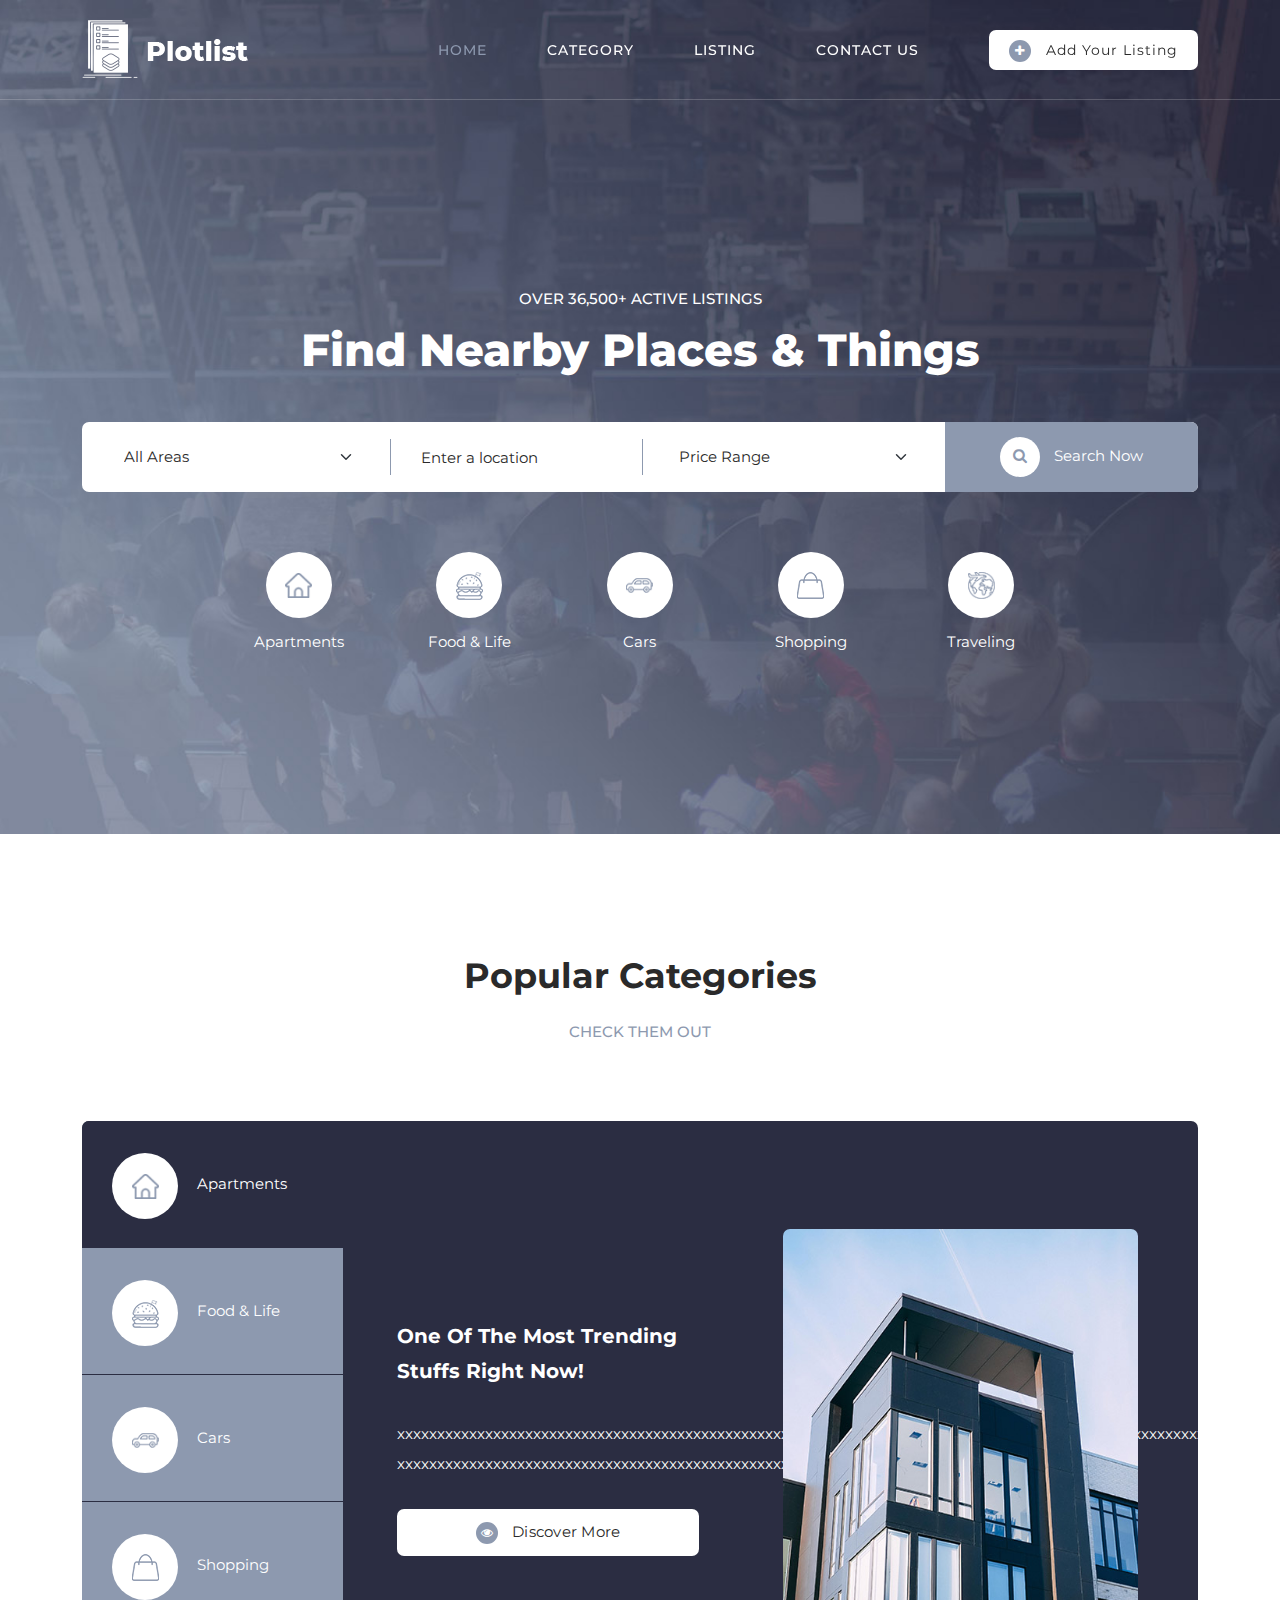
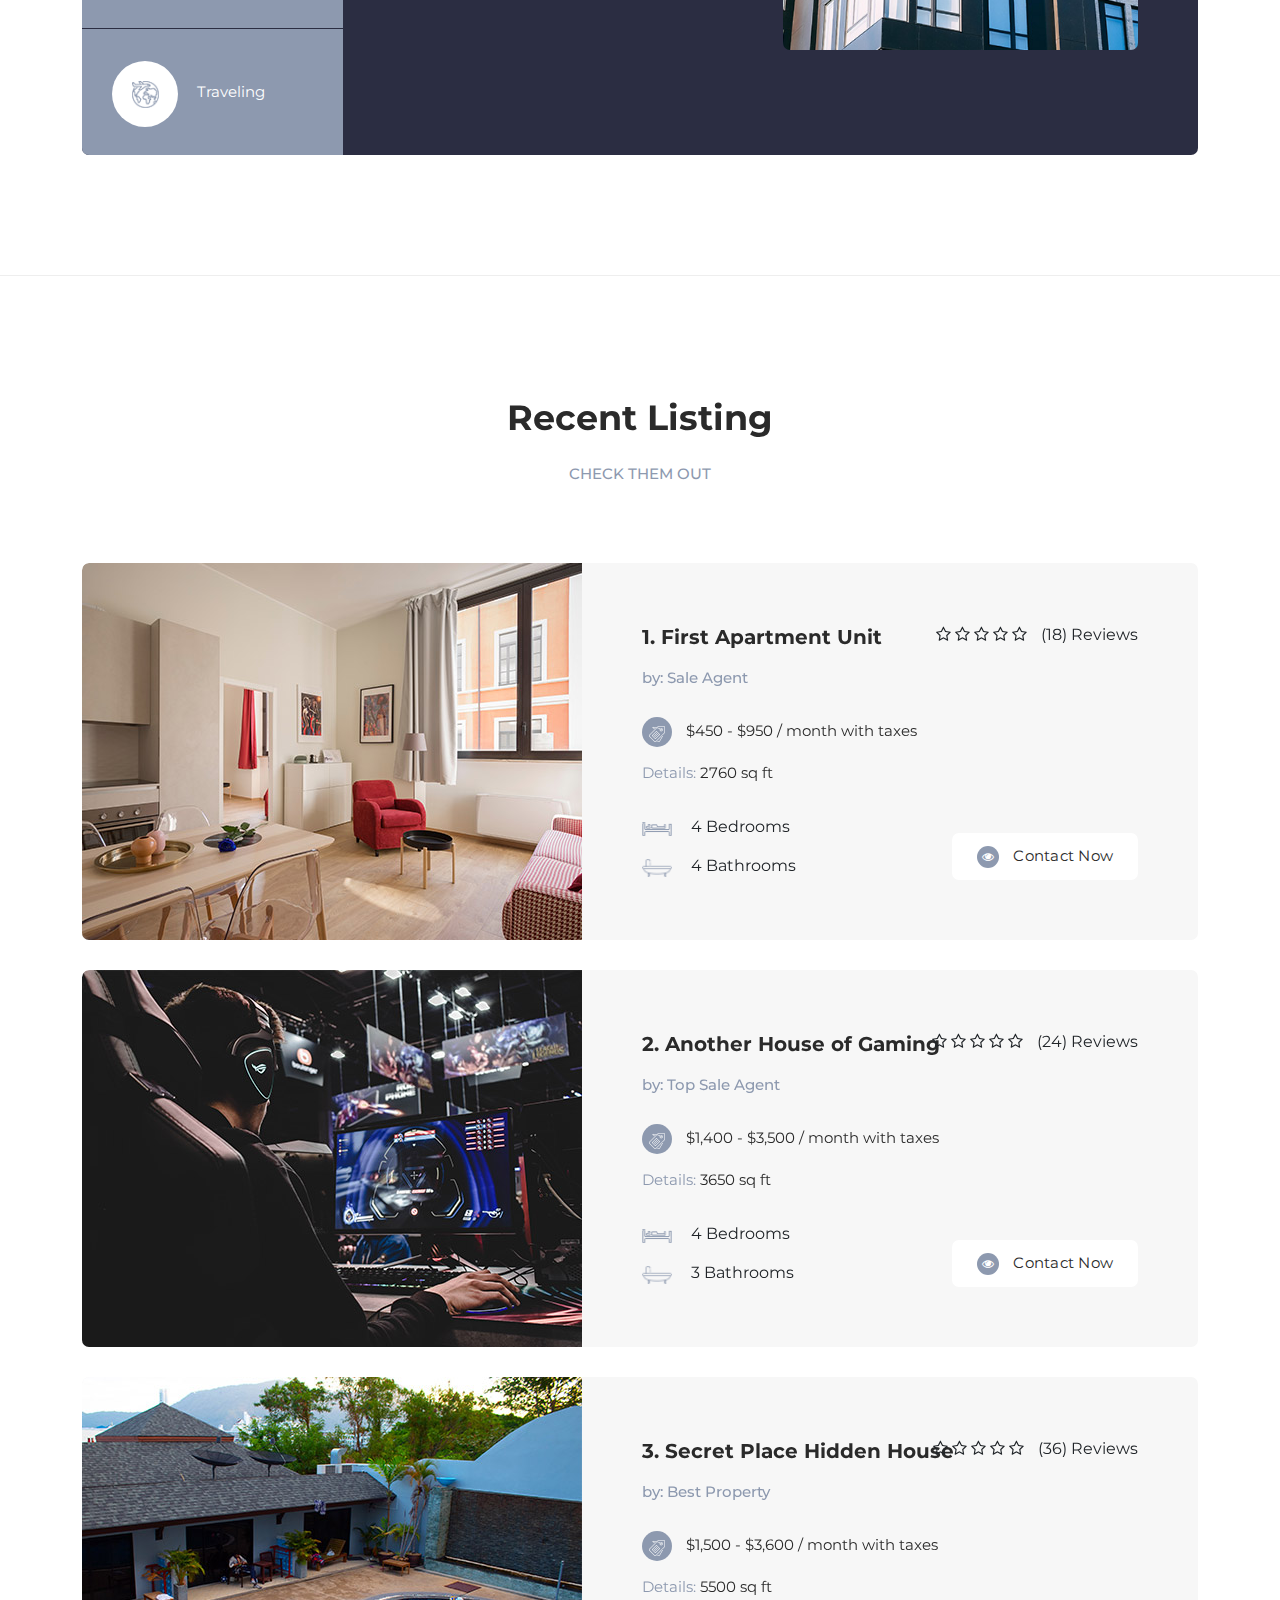
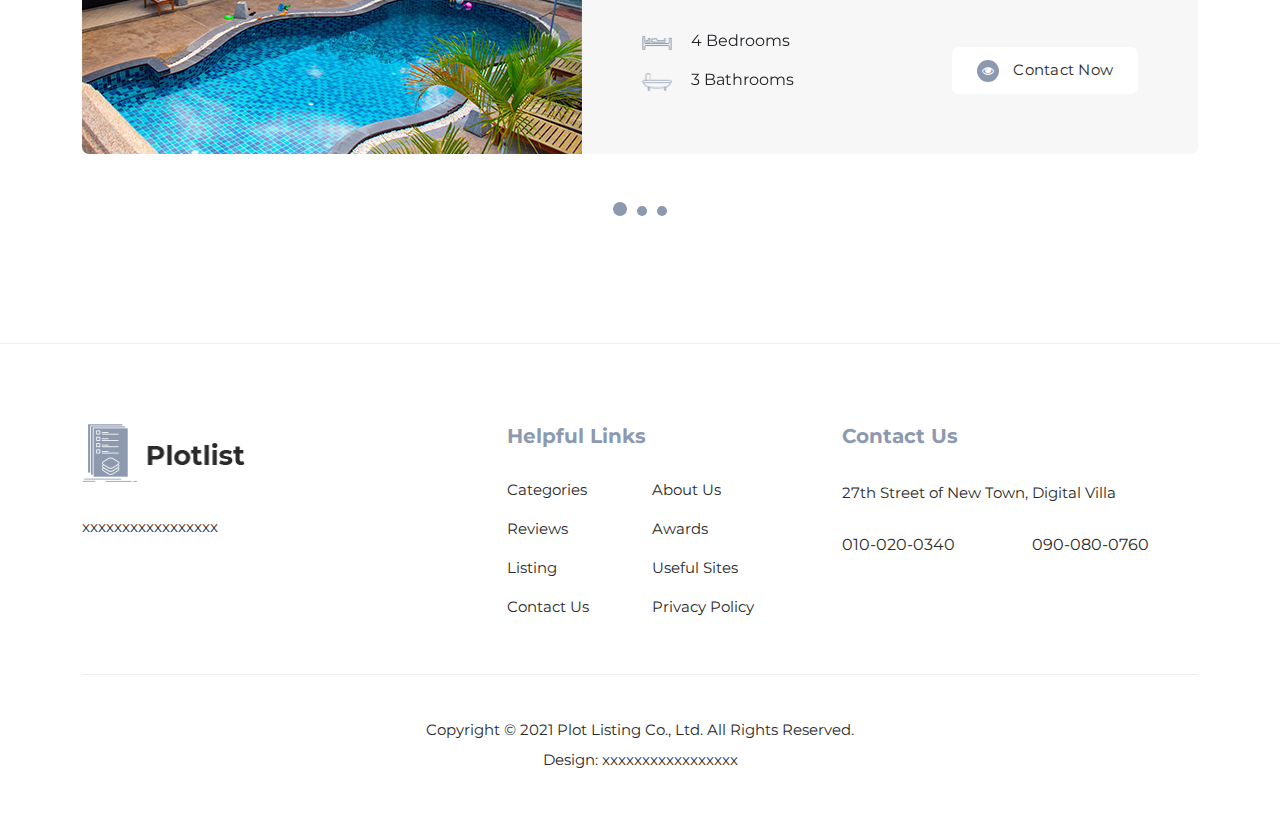
<file: Real_Estate/index.html>
<!DOCTYPE html>
<html lang="en">

  <head>

    <meta charset="UTF-8">
    <meta name="viewport" content="width=device-width, initial-scale=1, shrink-to-fit=no">
    <meta name="description" content="">
    <meta name="author" content="Steven">
    <link rel="preconnect" href="https://fonts.gstatic.com">
    <link href="https://fonts.googleapis.com/css2?family=Montserrat:wght@100;200;300;400;500;600;700;800;900&display=swap" rel="stylesheet">

    <title>Plot Listing=</title>

    <!-- Bootstrap core CSS -->
    <link href="vendor/bootstrap/css/bootstrap.min.css" rel="stylesheet">

    <!-- Additional CSS Files -->
    <link rel="stylesheet" href="assets/css/fontawesome.css">
    <link rel="stylesheet" href="assets/css/templatemo-plot-listing.css">
    <link rel="stylesheet" href="assets/css/animated.css">
    <link rel="stylesheet" href="assets/css/owl.css">

  </head>

<body>

  <!-- ***** Preloader Start ***** -->
  <div id="js-preloader" class="js-preloader">
    <div class="preloader-inner">
      <span class="dot"></span>
      <div class="dots">
        <span></span>
        <span></span>
        <span></span>
      </div>
    </div>
  </div>
  <!-- ***** Preloader End ***** -->

  <!-- ***** Header Area Start ***** -->
  <header class="header-area header-sticky wow slideInDown" data-wow-duration="0.75s" data-wow-delay="0s">
    <div class="container">
      <div class="row">
        <div class="col-12">
          <nav class="main-nav">
            <!-- ***** Logo Start ***** -->
            <a href="index.html" class="logo">
            </a>
            <!-- ***** Logo End ***** -->
            <!-- ***** Menu Start ***** -->
            <ul class="nav">
              <li><a href="index.html" class="active">Home</a></li>
              <li><a href="category.html">Category</a></li>
              <li><a href="listing.html">Listing</a></li>
              <li><a href="contact.html">Contact Us</a></li> 
              <li><div class="main-white-button"><a href="#"><i class="fa fa-plus"></i> Add Your Listing</a></div></li> 
            </ul>        
            <a class='menu-trigger'>
                <span>Menu</span>
            </a>
            <!-- ***** Menu End ***** -->
          </nav>
        </div>
      </div>
    </div>
  </header>
  <!-- ***** Header Area End ***** -->

  <div class="main-banner">
    <div class="container">
      <div class="row">
        <div class="col-lg-12">
          <div class="top-text header-text">
            <h6>Over 36,500+ Active Listings</h6>
            <h2>Find Nearby Places &amp; Things</h2>
          </div>
        </div>
        <div class="col-lg-12">
          <form id="search-form" name="gs" method="submit" role="search" action="#">
            <div class="row">
              <div class="col-lg-3 align-self-center">
                  <fieldset>
                      <select name="area" class="form-select" aria-label="Area" id="chooseCategory" onchange="this.form.click()">
                          <option selected>All Areas</option>
                          <option value="New Village">New Village</option>
                          <option value="Old Town">Old Town</option>
                          <option value="Modern City">Modern City</option>
                      </select>
                  </fieldset>
              </div>
              <div class="col-lg-3 align-self-center">
                  <fieldset>
                      <input type="address" name="address" class="searchText" placeholder="Enter a location" autocomplete="on" required>
                  </fieldset>
              </div>
              <div class="col-lg-3 align-self-center">
                  <fieldset>
                      <select name="price" class="form-select" aria-label="Default select example" id="chooseCategory" onchange="this.form.click()">
                          <option selected>Price Range</option>
                          <option value="$100 - $250">$100 - $250</option>
                          <option value="$250 - $500">$250 - $500</option>
                          <option value="$500 - $1000">$500 - $1,000</option>
                          <option value="$1000+">$1,000 or more</option>
                      </select>
                  </fieldset>
              </div>
              <div class="col-lg-3">                        
                  <fieldset>
                      <button class="main-button"><i class="fa fa-search"></i> Search Now</button>
                  </fieldset>
              </div>
            </div>
          </form>
        </div>
        <div class="col-lg-10 offset-lg-1">
          <ul class="categories">
            <li><a href="category.html"><span class="icon"><img src="assets/images/search-icon-01.png" alt="Home"></span> Apartments</a></li>
            <li><a href="listing.html"><span class="icon"><img src="assets/images/search-icon-02.png" alt="Food"></span> Food &amp; Life</a></li>
            <li><a href="#"><span class="icon"><img src="assets/images/search-icon-03.png" alt="Vehicle"></span> Cars</a></li>
            <li><a href="#"><span class="icon"><img src="assets/images/search-icon-04.png" alt="Shopping"></span> Shopping</a></li>
            <li><a href="#"><span class="icon"><img src="assets/images/search-icon-05.png" alt="Travel"></span> Traveling</a></li>
          </ul>
        </div>
      </div>
    </div>
  </div>


  <div class="popular-categories">
    <div class="container">
      <div class="row">
        <div class="col-lg-12">
          <div class="section-heading">
            <h2>Popular Categories</h2>
            <h6>Check Them Out</h6>
          </div>
        </div>
        <div class="col-lg-12">
          <div class="naccs">
            <div class="grid">
              <div class="row">
                <div class="col-lg-3">
                  <div class="menu">
                    <div class="first-thumb active">
                      <div class="thumb">
                        <span class="icon"><img src="assets/images/search-icon-01.png" alt=""></span>
                        Apartments
                      </div>
                    </div>
                    <div>
                      <div class="thumb">                 
                        <span class="icon"><img src="assets/images/search-icon-02.png" alt=""></span>
                        Food &amp; Life
                      </div>
                    </div>
                    <div>
                      <div class="thumb">                 
                        <span class="icon"><img src="assets/images/search-icon-03.png" alt=""></span>
                        Cars
                      </div>
                    </div>
                    <div>
                      <div class="thumb">                 
                        <span class="icon"><img src="assets/images/search-icon-04.png" alt=""></span>
                        Shopping
                      </div>
                    </div>
                    <div class="last-thumb">
                      <div class="thumb">                 
                        <span class="icon"><img src="assets/images/search-icon-05.png" alt=""></span>
                        Traveling
                      </div>
                    </div>
                  </div>
                </div> 
                <div class="col-lg-9 align-self-center">
                  <ul class="nacc">
                    <li class="active">
                      <div>
                        <div class="thumb">
                          <div class="row">
                            <div class="col-lg-5 align-self-center">
                              <div class="left-text">
                                <h4>One Of The Most Trending Stuffs Right Now!</h4>
                                <p>xxxxxxxxxxxxxxxxxxxxxxxxxxxxxxxxxxxxxxxxxxxxxxxxxxxxxxxxxxxxxxxxxxxxxxxxxxxxxxxxxxxxxxxxxxxxxxxxxxxxxxxx
                                  xxxxxxxxxxxxxxxxxxxxxxxxxxxxxxxxxxxxxxxxxxxxxxxxxxxxxxxxxxxxxxxxx
                                </p>
                                <div class="main-white-button"><a href="#"><i class="fa fa-eye"></i> Discover More</a></div>
                              </div>
                            </div>
                            <div class="col-lg-7 align-self-center">
                              <div class="right-image">
                                <img src="assets/images/tabs-image-01.jpg" alt="">
                              </div>
                            </div>
                          </div>
                        </div>
                      </div>
                    </li>
                    <li>
                      <div>
                        <div class="thumb">
                          <div class="row">
                            <div class="col-lg-5 align-self-center">
                              <div class="left-text">
                                <h4>Food and Lifestyle category is here</h4>
                                <p>xxxxxxxxxxxxxxxxxxxxxxxxxxxxxxxxxxxxxxxxxxxxxxxxxxxxxxxxxxxxxxxxxxxxxxxxxxxxxxxxxxxxxxxxxxxxxxxxxxxxxxxxxxxxxxxxx
                                  xxxxxxxxxxxxxxxxxxxxxx
                                </p>
                                <div class="main-white-button"><a href="#"><i class="fa fa-eye"></i> Explore More</a></div>
                              </div>
                            </div>
                            <div class="col-lg-7 align-self-center">
                              <div class="right-image">
                                <img src="assets/images/tabs-image-02.jpg" alt="Foods on the table">
                              </div>
                            </div>
                          </div>
                        </div>
                      </div>
                    </li>
                    <li>
                      <div>
                        <div class="thumb">
                          <div class="row">
                            <div class="col-lg-5 align-self-center">
                              <div class="left-text">
                                <h4>Best car rentals for your trips!</h4>
                                <p>xxxxxxxxxxxxxxxxxxxxxxxxxxxxxxxxxxxxxxxxxxxxxxxxxxxxxxxxxxxxxxxxxxxxxxxxxxxxxxxxxxxxxxxxxxxxxxxxxxxxxxxxxxxxxxxxx
                                  xxxxxxxxxxxxxxxxxxxxxx</p>
                                <div class="main-white-button"><a href="listing.html"><i class="fa fa-eye"></i> More Listing</a></div>
                              </div>
                            </div>
                            <div class="col-lg-7 align-self-center">
                              <div class="right-image">
                                <img src="assets/images/tabs-image-03.jpg" alt="cars in the city">
                              </div>
                            </div>
                          </div>
                        </div>
                      </div>
                    </li>
                    <li>
                      <div>
                        <div class="thumb">
                          <div class="row">
                            <div class="col-lg-5 align-self-center">
                              <div class="left-text">
                                <h4>Shopping List: Images from Unsplash</h4>
                                <p>xxxxxxxxxxxxxxxxxxxxxxxxxxxxxxxxxxxxxxxxxxxxxxxxxxxxxxxxxxxxxxxxxxxxxxxxxxxxxxxxxxxxxxxxxxxxxxxxxxxxxxxxxxxxxxxxx
                                  xxxxxxxxxxxxxxxxxxxxxx</p>
                                <div class="main-white-button"><a href="#"><i class="fa fa-eye"></i> Discover More</a></div>
                              </div>
                            </div>
                            <div class="col-lg-7 align-self-center">
                              <div class="right-image">
                                <img src="assets/images/tabs-image-04.jpg" alt="Shopping Girl">
                              </div>
                            </div>
                          </div>
                        </div>
                      </div>
                    </li>
                    <li>
                      <div>
                        <div class="thumb">
                          <div class="row">
                            <div class="col-lg-5 align-self-center">
                              <div class="left-text">
                                <h4>Information and Safety Tips for Traveling</h4>
                                <p>xxxxxxxxxxxxxxxxxxxxxxxxxxxxxxxxxxxxxxxxxxxxxxxxxxxxxxxxxxxxxxxxxxxxxxxxxxxxxxxxxxxxxxxxxxxxxxxxxxxxxxxxxxxxxxxxx
                                  xxxxxxxxxxxxxxxxxxxxxx</p>
                                <div class="main-white-button"><a rel="nofollow" href="https://google.com"><i class="fa fa-eye"></i> Read More</a></div>
                              </div>
                            </div>
                            <div class="col-lg-7 align-self-center">
                              <div class="right-image">
                                <img src="assets/images/tabs-image-05.jpg" alt="Traveling Beach">
                              </div>
                            </div>
                          </div>
                        </div>
                      </div>
                    </li>
                  </ul>
                </div>          
              </div>
            </div>
          </div>
        </div>
      </div>
    </div>
  </div>


  <div class="recent-listing">
    <div class="container">
      <div class="row">
        <div class="col-lg-12">
          <div class="section-heading">
            <h2>Recent Listing</h2>
            <h6>Check Them Out</h6>
          </div>
        </div>
        <div class="col-lg-12">
          <div class="owl-carousel owl-listing">
            <div class="item">
              <div class="row">
                <div class="col-lg-12">
                  <div class="listing-item">
                    <div class="left-image">
                      <a href="#"><img src="assets/images/listing-01.jpg" alt=""></a>
                    </div>
                    <div class="right-content align-self-center">
                      <a href="#"><h4>1. First Apartment Unit</h4></a>
                      <h6>by: Sale Agent</h6>
                      <ul class="rate">
                        <li><i class="fa fa-star-o"></i></li>
                        <li><i class="fa fa-star-o"></i></li>
                        <li><i class="fa fa-star-o"></i></li>
                        <li><i class="fa fa-star-o"></i></li>
                        <li><i class="fa fa-star-o"></i></li>
                        <li>(18) Reviews</li>
                      </ul>
                      <span class="price"><div class="icon"><img src="assets/images/listing-icon-01.png" alt=""></div> $450 - $950 / month with taxes</span>
                      <span class="details">Details: <em>2760 sq ft</em></span>
                      <ul class="info">
                        <li><img src="assets/images/listing-icon-02.png" alt=""> 4 Bedrooms</li>
                        <li><img src="assets/images/listing-icon-03.png" alt=""> 4 Bathrooms</li>
                      </ul>
                      <div class="main-white-button">
                        <a href="contact.html"><i class="fa fa-eye"></i> Contact Now</a>
                      </div>
                    </div>
                  </div>
                </div>
                <div class="col-lg-12">
                  <div class="listing-item">
                    <div class="left-image">
                      <a href="#"><img src="assets/images/listing-02.jpg" alt=""></a>
                    </div>
                    <div class="right-content align-self-center">
                      <a href="#"><h4>2. Another House of Gaming</h4></a>
                      <h6>by: Top Sale Agent</h6>
                      <ul class="rate">
                        <li><i class="fa fa-star-o"></i></li>
                        <li><i class="fa fa-star-o"></i></li>
                        <li><i class="fa fa-star-o"></i></li>
                        <li><i class="fa fa-star-o"></i></li>
                        <li><i class="fa fa-star-o"></i></li>
                        <li>(24) Reviews</li>
                      </ul>
                      <span class="price"><div class="icon"><img src="assets/images/listing-icon-01.png" alt=""></div> $1,400 - $3,500 / month with taxes</span>
                      <span class="details">Details: <em>3650 sq ft</em></span>
                      <ul class="info">
                        <li><img src="assets/images/listing-icon-02.png" alt=""> 4 Bedrooms</li>
                        <li><img src="assets/images/listing-icon-03.png" alt=""> 3 Bathrooms</li>
                      </ul>
                      <div class="main-white-button">
                        <a href="contact.html"><i class="fa fa-eye"></i> Contact Now</a>
                      </div>
                    </div>
                  </div>
                </div>
                <div class="col-lg-12">
                  <div class="listing-item">
                    <div class="left-image">
                      <a href="#"><img src="assets/images/listing-03.jpg" alt=""></a>
                    </div>
                    <div class="right-content align-self-center">
                      <a href="#"><h4>3. Secret Place Hidden House</h4></a>
                      <h6>by: Best Property</h6>
                      <ul class="rate">
                        <li><i class="fa fa-star-o"></i></li>
                        <li><i class="fa fa-star-o"></i></li>
                        <li><i class="fa fa-star-o"></i></li>
                        <li><i class="fa fa-star-o"></i></li>
                        <li><i class="fa fa-star-o"></i></li>
                        <li>(36) Reviews</li>
                      </ul>
                      <span class="price"><div class="icon"><img src="assets/images/listing-icon-01.png" alt=""></div> $1,500 - $3,600 / month with taxes</span>
                      <span class="details">Details: <em>5500 sq ft</em></span>
                      <ul class="info">
                        <li><img src="assets/images/listing-icon-02.png" alt=""> 4 Bedrooms</li>
                        <li><img src="assets/images/listing-icon-03.png" alt=""> 3 Bathrooms</li>
                      </ul>
                      <div class="main-white-button">
                        <a href="contact.html"><i class="fa fa-eye"></i> Contact Now</a>
                      </div>
                    </div>
                  </div>
                </div>
              </div>
            </div>
            <div class="item">
              <div class="row">
                <div class="col-lg-12">
                  <div class="listing-item">
                    <div class="left-image">
                      <a href="#"><img src="assets/images/listing-04.jpg" alt=""></a>
                    </div>
                    <div class="right-content align-self-center">
                      <a href="#"><h4>4. Sunshine Fourth Apartment</h4></a>
                      <h6>by: Sale Agent</h6>
                      <ul class="rate">
                        <li><i class="fa fa-star-o"></i></li>
                        <li><i class="fa fa-star-o"></i></li>
                        <li><i class="fa fa-star-o"></i></li>
                        <li><i class="fa fa-star-o"></i></li>
                        <li><i class="fa fa-star-o"></i></li>
                        <li>(24) Reviews</li>
                      </ul>
                      <span class="price"><div class="icon"><img src="assets/images/listing-icon-01.png" alt=""></div> $3,600 / month with taxes</span>
                      <span class="details">Details: <em>3660 sq ft</em></span>
                      <ul class="info">
                        <li><img src="assets/images/listing-icon-02.png" alt=""> 5 Bedrooms</li>
                        <li><img src="assets/images/listing-icon-03.png" alt=""> 3 Bathrooms</li>
                      </ul>
                      <div class="main-white-button">
                        <a href="contact.html"><i class="fa fa-eye"></i> Contact Now</a>
                      </div>
                    </div>
                  </div>
                </div>
                <div class="col-lg-12">
                  <div class="listing-item">
                    <div class="left-image">
                      <a href="#"><img src="assets/images/listing-05.jpg" alt=""></a>
                    </div>
                    <div class="right-content align-self-center">
                      <a href="#"><h4>5. Best House Of the Town</h4></a>
                      <h6>by: Sale Agent</h6>
                      <ul class="rate">
                        <li><i class="fa fa-star-o"></i></li>
                        <li><i class="fa fa-star-o"></i></li>
                        <li><i class="fa fa-star-o"></i></li>
                        <li><i class="fa fa-star-o"></i></li>
                        <li><i class="fa fa-star-o"></i></li>
                        <li>(32) Reviews</li>
                      </ul>
                      <span class="price"><div class="icon"><img src="assets/images/listing-icon-01.png" alt=""></div> $5,600 / month with taxes</span>
                      <span class="details">Details: <em>1750 sq ft</em></span>
                      <ul class="info">
                        <li><img src="assets/images/listing-icon-02.png" alt=""> 6 Bedrooms</li>
                        <li><img src="assets/images/listing-icon-03.png" alt=""> 3 Bathrooms</li>
                      </ul>
                      <div class="main-white-button">
                        <a href="contact.html"><i class="fa fa-eye"></i> Contact Now</a>
                      </div>
                    </div>
                  </div>
                </div>
                <div class="col-lg-12">
                  <div class="listing-item">
                    <div class="left-image">
                      <a href="#"><img src="assets/images/listing-06.jpg" alt=""></a>
                    </div>
                    <div class="right-content align-self-center">
                      <a href="#"><h4>6. Amazing Pool Party Villa</h4></a>
                      <h6>by: Sale Agent</h6>
                      <ul class="rate">
                        <li><i class="fa fa-star-o"></i></li>
                        <li><i class="fa fa-star-o"></i></li>
                        <li><i class="fa fa-star-o"></i></li>
                        <li><i class="fa fa-star-o"></i></li>
                        <li><i class="fa fa-star-o"></i></li>
                        <li>(40) Reviews</li>
                      </ul>
                      <span class="price"><div class="icon"><img src="assets/images/listing-icon-01.png" alt=""></div> $3,850 / month with taxes</span>
                      <span class="details">Details: <em>3660 sq ft</em></span>
                      <ul class="info">
                        <li><img src="assets/images/listing-icon-02.png" alt=""> 4 Bedrooms</li>
                        <li><img src="assets/images/listing-icon-03.png" alt=""> 3 Bathrooms</li>
                      </ul>
                      <div class="main-white-button">
                        <a href="contact.html"><i class="fa fa-eye"></i> Contact Now</a>
                      </div>
                    </div>
                  </div>
                </div>
              </div>
            </div>
            <div class="item">
              <div class="row">
                <div class="col-lg-12">
                  <div class="listing-item">
                    <div class="left-image">
                      <a href="#"><img src="assets/images/listing-05.jpg" alt=""></a>
                    </div>
                    <div class="right-content align-self-center">
                      <a href="#"><h4>7. Sunny Apartment</h4></a>
                      <h6>by: Sale Agent</h6>
                      <ul class="rate">
                        <li><i class="fa fa-star-o"></i></li>
                        <li><i class="fa fa-star-o"></i></li>
                        <li><i class="fa fa-star-o"></i></li>
                        <li><i class="fa fa-star-o"></i></li>
                        <li><i class="fa fa-star-o"></i></li>
                        <li>(24) Reviews</li>
                      </ul>
                      <span class="price"><div class="icon"><img src="assets/images/listing-icon-01.png" alt=""></div> $5,450 / month with taxes</span>
                      <span class="details">Details: <em>1640 sq ft</em></span>
                      <ul class="info">
                        <li><img src="assets/images/listing-icon-02.png" alt=""> 8 Bedrooms</li>
                        <li><img src="assets/images/listing-icon-03.png" alt=""> 5 Bathrooms</li>
                      </ul>
                      <div class="main-white-button">
                        <a href="contact.html"><i class="fa fa-eye"></i> Contact Now</a>
                      </div>
                    </div>
                  </div>
                </div>
                <div class="col-lg-12">
                  <div class="listing-item">
                    <div class="left-image">
                      <a href="#"><img src="assets/images/listing-02.jpg" alt=""></a>
                    </div>
                    <div class="right-content align-self-center">
                      <a href="#"><h4>8. Third House of Gaming</h4></a>
                      <h6>by: Sale Agent</h6>
                      <ul class="rate">
                        <li><i class="fa fa-star-o"></i></li>
                        <li><i class="fa fa-star-o"></i></li>
                        <li><i class="fa fa-star-o"></i></li>
                        <li><i class="fa fa-star-o"></i></li>
                        <li><i class="fa fa-star-o"></i></li>
                        <li>(15) Reviews</li>
                      </ul>
                      <span class="price"><div class="icon"><img src="assets/images/listing-icon-01.png" alt=""></div> $5,520 / month with taxes</span>
                      <span class="details">Details: <em>1660 sq ft</em></span>
                      <ul class="info">
                        <li><img src="assets/images/listing-icon-02.png" alt=""> 5 Bedrooms</li>
                        <li><img src="assets/images/listing-icon-03.png" alt=""> 4 Bathrooms</li>
                      </ul>
                      <div class="main-white-button">
                        <a href="contact.html"><i class="fa fa-eye"></i> Contact Now</a>
                      </div>
                    </div>
                  </div>
                </div>
                <div class="col-lg-12">
                  <div class="listing-item">
                    <div class="left-image">
                      <a href="#"><img src="assets/images/listing-06.jpg" alt=""></a>
                    </div>
                    <div class="right-content align-self-center">
                      <a href="#"><h4>9. Relaxing BBQ Party Villa</h4></a>
                      <h6>by: Sale Agent</h6>
                      <ul class="rate">
                        <li><i class="fa fa-star-o"></i></li>
                        <li><i class="fa fa-star-o"></i></li>
                        <li><i class="fa fa-star-o"></i></li>
                        <li><i class="fa fa-star-o"></i></li>
                        <li><i class="fa fa-star-o"></i></li>
                        <li>(20) Reviews</li>
                      </ul>
                      <span class="price"><div class="icon"><img src="assets/images/listing-icon-01.png" alt=""></div> $4,760 / month with taxes</span>
                      <span class="details">Details: <em>2880 sq ft</em></span>
                      <ul class="info">
                        <li><img src="assets/images/listing-icon-02.png" alt=""> 6 Bedrooms</li>
                        <li><img src="assets/images/listing-icon-03.png" alt=""> 4 Bathrooms</li>
                      </ul>
                      <div class="main-white-button">
                        <a href="contact.html"><i class="fa fa-eye"></i> Contact Now</a>
                      </div>
                    </div>
                  </div>
                </div>
              </div>
            </div>
          </div>
        </div>
      </div>
    </div>
  </div>


  <footer>
    <div class="container">
      <div class="row">
        <div class="col-lg-4">
          <div class="about">
            <div class="logo">
              <img src="assets/images/black-logo.png" alt="Plot Listing">
            </div>
            <p>xxxxxxxxxxxxxxxxx</p>
          </div>
        </div>
        <div class="col-lg-4">
          <div class="helpful-links">
            <h4>Helpful Links</h4>
            <div class="row">
              <div class="col-lg-6 col-sm-6">
                <ul>
                  <li><a href="#">Categories</a></li>
                  <li><a href="#">Reviews</a></li>
                  <li><a href="#">Listing</a></li>
                  <li><a href="#">Contact Us</a></li>
                </ul>
              </div>
              <div class="col-lg-6">
                <ul>
                  <li><a href="#">About Us</a></li>
                  <li><a href="#">Awards</a></li>
                  <li><a href="#">Useful Sites</a></li>
                  <li><a href="#">Privacy Policy</a></li>
                </ul>
              </div>
            </div>
          </div>
        </div>
        <div class="col-lg-4">
          <div class="contact-us">
            <h4>Contact Us</h4>
            <p>27th Street of New Town, Digital Villa</p>
            <div class="row">
              <div class="col-lg-6">
                <a href="#">010-020-0340</a>
              </div>
              <div class="col-lg-6">
                <a href="#">090-080-0760</a>
              </div>
            </div>
          </div>
        </div>
        <div class="col-lg-12">
          <div class="sub-footer">
            <p>Copyright © 2021 Plot Listing Co., Ltd. All Rights Reserved.
            <br>
			Design: xxxxxxxxxxxxxxxxx</p>
          </div>
        </div>
      </div>
    </div>
  </footer>


  <!-- Scripts -->
  <script src="vendor/jquery/jquery.min.js"></script>
  <script src="vendor/bootstrap/js/bootstrap.bundle.min.js"></script>
  <script src="assets/js/owl-carousel.js"></script>
  <script src="assets/js/animation.js"></script>
  <script src="assets/js/imagesloaded.js"></script>
  <script src="assets/js/custom.js"></script>

</body>

</html>
</file>
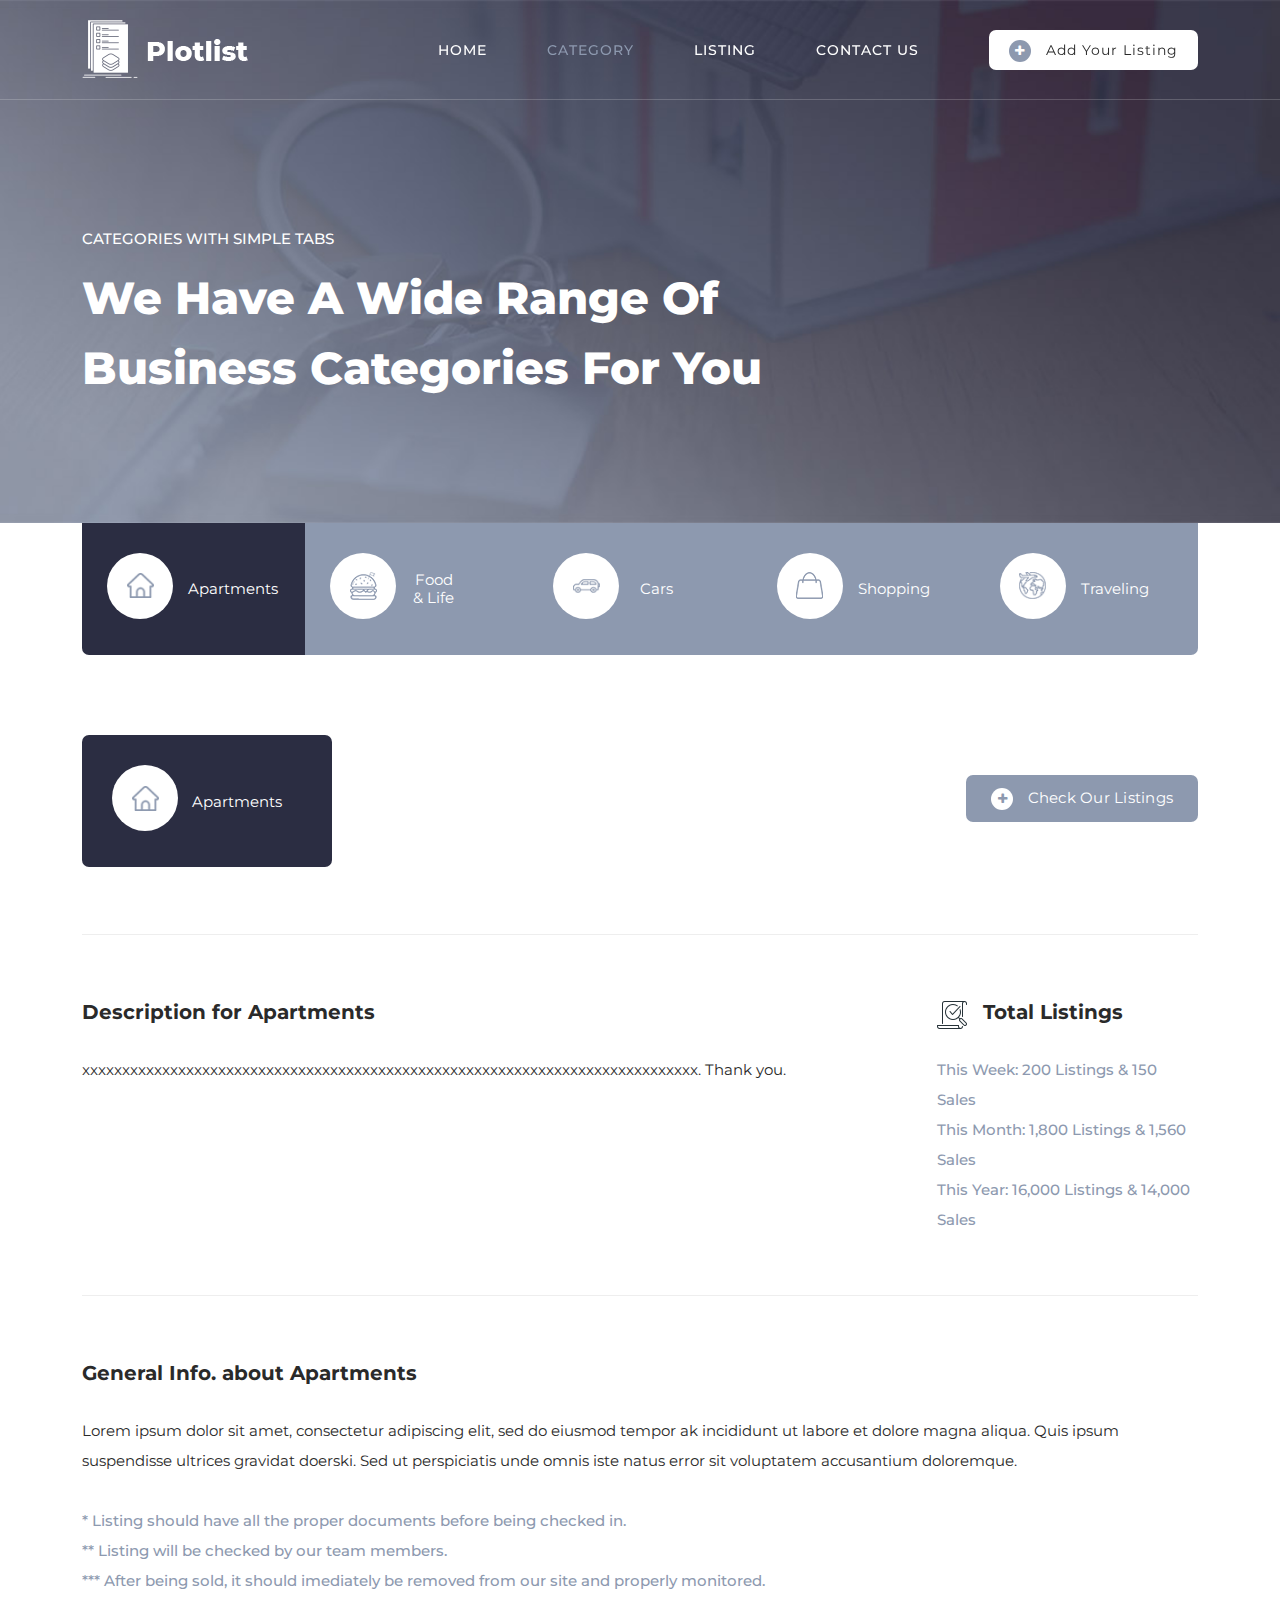
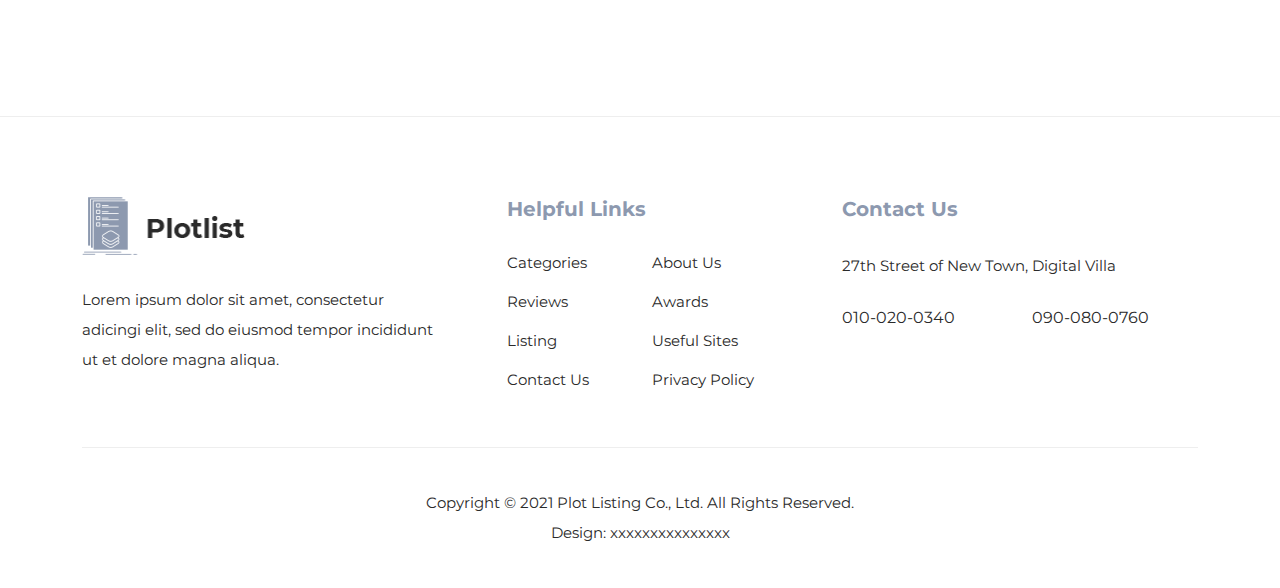
<file: Real_Estate/category.html>
<!DOCTYPE html>
<html lang="en">

  <head>

    <meta charset="UTF-8">
    <meta name="viewport" content="width=device-width, initial-scale=1, shrink-to-fit=no">
    <meta name="description" content="">
    <meta name="author" content="Steven">
    <link rel="preconnect" href="https://fonts.gstatic.com">
    <link href="https://fonts.googleapis.com/css2?family=Montserrat:wght@100;200;300;400;500;600;700;800;900&display=swap" rel="stylesheet">

    <title>Plotlist</title>

    <!-- Bootstrap core CSS -->
    <link href="vendor/bootstrap/css/bootstrap.min.css" rel="stylesheet">


    <!-- Additional CSS Files -->
    <link rel="stylesheet" href="assets/css/fontawesome.css">
    <link rel="stylesheet" href="assets/css/templatemo-plot-listing.css">
    <link rel="stylesheet" href="assets/css/animated.css">
    <link rel="stylesheet" href="assets/css/owl.css">

  </head>

<body>

  <!-- ***** Preloader Start ***** -->
  <div id="js-preloader" class="js-preloader">
    <div class="preloader-inner">
      <span class="dot"></span>
      <div class="dots">
        <span></span>
        <span></span>
        <span></span>
      </div>
    </div>
  </div>
  <!-- ***** Preloader End ***** -->

  <!-- ***** Header Area Start ***** -->
  <header class="header-area header-sticky wow slideInDown" data-wow-duration="0.75s" data-wow-delay="0s">
    <div class="container">
      <div class="row">
        <div class="col-12">
          <nav class="main-nav">
            <!-- ***** Logo Start ***** -->
            <a href="index.html" class="logo">
            </a>
            <!-- ***** Logo End ***** -->
            <!-- ***** Menu Start ***** -->
            <ul class="nav">
              <li><a href="index.html">Home</a></li>
              <li><a href="category.html" class="active">Category</a></li>
              <li><a href="listing.html">Listing</a></li>
              <li><a href="contact.html">Contact Us</a></li> 
              <li><div class="main-white-button"><a href="#"><i class="fa fa-plus"></i> Add Your Listing</a></div></li> 
            </ul>        
            <a class='menu-trigger'>
                <span>Menu</span>
            </a>
            <!-- ***** Menu End ***** -->
          </nav>
        </div>
      </div>
    </div>
  </header>
  <!-- ***** Header Area End ***** -->

  <div class="page-heading">
    <div class="container">
      <div class="row">
        <div class="col-lg-8">
          <div class="top-text header-text">
            <h6>Categories with Simple Tabs</h6>
            <h2>We have a wide range of business categories for you</h2>
          </div>
        </div>
      </div>
    </div>
  </div>



  <div class="category-post">
    <div class="container">
      <div class="row">
        <div class="col-lg-12">
          <div class="naccs">
            <div class="grid">
              <div class="row">
                <div class="col-lg-12">
                  <div class="menu">
                    <div class="first-thumb active">
                      <div class="thumb">
                        <span class="icon"><img src="assets/images/search-icon-01.png" alt=""><h4>Apartments</h4></span>    
                      </div>
                    </div>
                    <div>
                      <div class="thumb">                 
                        <span class="icon"><img src="assets/images/search-icon-02.png" alt=""><h4>Food &amp; Life</h4></span>
                      </div>
                    </div>
                    <div>
                      <div class="thumb">                 
                        <span class="icon"><img src="assets/images/search-icon-03.png" alt=""><h4>Cars</h4></span>
                      </div>
                    </div>
                    <div>
                      <div class="thumb">                 
                        <span class="icon"><img src="assets/images/search-icon-04.png" alt=""><h4>Shopping</h4></span>
                      </div>
                    </div>
                    <div class="last-thumb">
                      <div class="thumb">                 
                        <span class="icon"><img src="assets/images/search-icon-05.png" alt=""><h4>Traveling</h4></span>
                      </div>
                    </div>
                  </div>
                </div> 
                <div class="col-lg-12">
                  <ul class="nacc">
                    <li class="active">
                      <div>
                        <div class="thumb">
                          <div class="row">
                            <div class="col-lg-12">
                              <div class="top-content">
                                <div class="row">
                                  <div class="col-lg-6">
                                    <div class="top-icon">
                                      <span class="icon"><img src="assets/images/search-icon-01.png" alt=""><h4>Apartments</h4></span> 
                                    </div>
                                  </div>
                                  <div class="col-lg-6">
                                    <div class="main-white-button">
                                      <a href="#"><i class="fa fa-plus"></i> Check Our Listings</a>
                                    </div>
                                  </div>
                                </div>
                              </div>      
                            </div>
                            <div class="col-lg-12">
                              <div class="description">
                                <div class="row">
                                  <div class="col-lg-9">
                                    <h4>Description for Apartments</h4>
                                    <p>xxxxxxxxxxxxxxxxxxxxxxxxxxxxxxxxxxxxxxxxxxxxxxxxxxxxxxxxxxxxxxxxxxxxxxxxxxxxx. Thank you.</p>
                                  </div>
                                  <div class="col-lg-3">
                                    <div class="text-icon">
                                      <h4><img src="assets/images/listing-icon-heading.png" alt=""> Total Listings</h4>
                                    </div>
                                    <span class="list-item">This Week: 200 Listings &amp; 150 Sales<br>This Month: 1,800 Listings &amp; 1,560 Sales<br>This Year: 16,000 Listings &amp; 14,000 Sales</span>
                                  </div>
                                </div>
                              </div>
                            </div>
                            <div class="col-lg-12">
                              <div class="general-info">
                                <div class="row">
                                  <div class="col-lg-12">
                                    <h4>General Info. about Apartments</h4>
                                    <p>Lorem ipsum dolor sit amet, consectetur adipiscing elit, sed do eiusmod tempor ak incididunt ut labore et dolore magna aliqua. Quis ipsum suspendisse ultrices gravidat doerski. Sed ut perspiciatis unde omnis iste natus error sit voluptatem accusantium doloremque.</p>
                                    <span class="list-item">* Listing should have all the proper documents before being checked in.
                                    <br>** Listing will be checked by our team members.
                                    <br>*** After being sold, it should imediately be removed from our site and properly monitored.</span>
                                  </div>
                                </div>
                              </div>
                            </div>
                          </div>
                        </div>
                      </div>
                    </li>                 
                    <li>
                      <div>
                        <div class="thumb">
                          <div class="row">
                            <div class="col-lg-12">
                              <div class="top-content">
                                <div class="row">
                                  <div class="col-lg-6">
                                    <div class="top-icon">
                                      <span class="icon"><img src="assets/images/search-icon-02.png" alt=""><h4>Food &amp; Life</h4></span> 
                                    </div>
                                  </div>
                                  <div class="col-lg-6">
                                    <div class="main-white-button">
                                      <a href="#"><i class="fa fa-plus"></i> Check Our Listings</a>
                                    </div>
                                  </div>
                                </div>
                              </div>      
                            </div>
                            <div class="col-lg-12">
                              <div class="description">
                                <div class="row">
                                  <div class="col-lg-9">
                                    <h4>Description for Food and Life</h4>
                                    <p>Food descript should be used here.</p>
                                    <br>
                                    <p><strong>Did you know?</strong>
                                    <br>xxxxxxxxxxxxxxxxxxxxxxxxxxxxxxxxxxxxxxxxxxxxxxxxxxxxxxxxxxxxxxxxxxxxxxxxxxxxxxxxxxxxxxxxxxxxxx.</p>
                                  </div>
                                  <div class="col-lg-3">
                                    <div class="text-icon">
                                      <h4><img src="assets/images/listing-icon-heading.png" alt=""> Total Listings</h4>
                                    </div>
                                    <span class="list-item">This Week: 124 Listings &amp; 84 Sales<br>This Month: 1,040 Listings &amp; 720 Sales<br>This Year: 10,640 Listings &amp; 9,600 Sales</span>
                                  </div>
                                </div>
                              </div>
                            </div>
                            <div class="col-lg-12">
                              <div class="general-info">
                                <div class="row">
                                  <div class="col-lg-12">
                                    <h4>General Info</h4>
                                    <p>Lorem ipsum dolor sit amet, consectetur adipiscing elit, sed do eiusmod tempor ak incididunt ut labore et dolore magna aliqua. Quis ipsum suspendisse ultrices gravidat doerski. Sed ut perspiciatis unde omnis iste natus error sit voluptatem accusantium doloremque.</p>
                                    <span class="list-item">* Listing should have all the proper documents before being checked in.
                                    <br>** Listing will be checked by our team members.
                                    <br>*** After being sold, it should imediately be removed from our site and properly monitored.</span>
                                  </div>
                                </div>
                              </div>
                            </div>
                          </div>
                        </div>
                      </div>
                    </li>
                    <li>
                      <div>
                        <div class="thumb">
                          <div class="row">
                            <div class="col-lg-12">
                              <div class="top-content">
                                <div class="row">
                                  <div class="col-lg-6">
                                    <div class="top-icon">
                                      <span class="icon"><img src="assets/images/search-icon-03.png" alt=""><h4>Cars</h4></span> 
                                    </div>
                                  </div>
                                  <div class="col-lg-6">
                                    <div class="main-white-button">
                                      <a href="#"><i class="fa fa-plus"></i> Check Our Listings</a>
                                    </div>
                                  </div>
                                </div>
                              </div>      
                            </div>
                            <div class="col-lg-12">
                              <div class="description">
                                <div class="row">
                                  <div class="col-lg-9">
                                    <h4>Description about cars</h4>
                                    <p>Lorem ipsum dolor sit amet, consectetur adipiscing elit, sed do eiusmod tempor ak incididunt ut labore et dolore magna aliqua. Quis ipsum suspendisse ultrices gravidat doerski. Sed ut perspiciatis unde omnis iste natus error sit voluptatem accusantium doloremque laudantium, totam rem aperiam, eaque ipsa quae ab illo.</p>
                                  </div>
                                  <div class="col-lg-3">
                                    <div class="text-icon">
                                      <h4><img src="assets/images/listing-icon-heading.png" alt=""> Total Listings</h4>
                                    </div>
                                    <span class="list-item">This Week: 800 Listings &amp; 400 Sales<br>This Month: 1,600 Listings &amp; 1,200 Sales<br>This Year: 14,000 Listings &amp; 12,000 Sales</span>
                                  </div>
                                </div>
                              </div>
                            </div>
                            <div class="col-lg-12">
                              <div class="general-info">
                                <div class="row">
                                  <div class="col-lg-12">
                                    <h4>General Info. about cars</h4>
                                    <p>Lorem ipsum dolor sit amet, consectetur adipiscing elit, sed do eiusmod tempor ak incididunt ut labore et dolore magna aliqua. Quis ipsum suspendisse ultrices gravidat doerski. Sed ut perspiciatis unde omnis iste natus error sit voluptatem accusantium doloremque.</p>
                                    <span class="list-item">* Listing should have all the proper documents before being checked in.
                                    <br>** Listing will be checked by our team members.
                                    <br>*** After being sold, it should imediately be removed from our site and properly monitored.</span>
                                  </div>
                                </div>
                              </div>
                            </div>
                          </div>
                        </div>
                      </div>
                    </li>
                    <li>
                      <div>
                        <div class="thumb">
                          <div class="row">
                            <div class="col-lg-12">
                              <div class="top-content">
                                <div class="row">
                                  <div class="col-lg-6">
                                    <div class="top-icon">
                                      <span class="icon"><img src="assets/images/search-icon-04.png" alt=""><h4>Shopping</h4></span> 
                                    </div>
                                  </div>
                                  <div class="col-lg-6">
                                    <div class="main-white-button">
                                      <a href="#"><i class="fa fa-plus"></i> Check Our Listings</a>
                                    </div>
                                  </div>
                                </div>
                              </div>      
                            </div>
                            <div class="col-lg-12">
                              <div class="description">
                                <div class="row">
                                  <div class="col-lg-9">
                                    <h4>Description about Shopping</h4>
                                    <p>Lorem ipsum dolor sit amet, consectetur adipiscing elit, sed do eiusmod tempor ak incididunt ut labore et dolore magna aliqua. Quis ipsum suspendisse ultrices gravidat doerski. Sed ut perspiciatis unde omnis iste natus error sit voluptatem accusantium doloremque laudantium, totam rem aperiam, eaque ipsa quae ab illo.</p>
                                  </div>
                                  <div class="col-lg-3">
                                    <div class="text-icon">
                                      <h4><img src="assets/images/listing-icon-heading.png" alt=""> Total Listings</h4>
                                    </div>
                                    <span class="list-item">This Week: 150 Listings &amp; 140 Sales<br>This Month: 1,500 Listings &amp; 1,100 Sales<br>This Year: 15,000 Listings &amp; 14,000 Sales</span>
                                  </div>
                                </div>
                              </div>
                            </div>
                            <div class="col-lg-12">
                              <div class="general-info">
                                <div class="row">
                                  <div class="col-lg-12">
                                    <h4>General Info. for Shopping</h4>
                                    <p>Lorem ipsum dolor sit amet, consectetur adipiscing elit, sed do eiusmod tempor ak incididunt ut labore et dolore magna aliqua. Quis ipsum suspendisse ultrices gravidat doerski. Sed ut perspiciatis unde omnis iste natus error sit voluptatem accusantium doloremque.</p>
                                    <span class="list-item">* Listing should have all the proper documents before being checked in.
                                    <br>** Listing will be checked by our team members.
                                    <br>*** After being sold, it should imediately be removed from our site and properly monitored.</span>
                                  </div>
                                </div>
                              </div>
                            </div>
                          </div>
                        </div>
                      </div>
                    </li>
                    <li>
                      <div>
                        <div class="thumb">
                          <div class="row">
                            <div class="col-lg-12">
                              <div class="top-content">
                                <div class="row">
                                  <div class="col-lg-6">
                                    <div class="top-icon">
                                      <span class="icon"><img src="assets/images/search-icon-05.png" alt=""><h4>Traveling</h4></span> 
                                    </div>
                                  </div>
                                  <div class="col-lg-6">
                                    <div class="main-white-button">
                                      <a href="#"><i class="fa fa-plus"></i> Check Our Listings</a>
                                    </div>
                                  </div>
                                </div>
                              </div>      
                            </div>
                            <div class="col-lg-12">
                              <div class="description">
                                <div class="row">
                                  <div class="col-lg-9">
                                    <h4>Description of Traveling</h4>
                                    <p>Lorem ipsum dolor sit amet, consectetur adipiscing elit, sed do eiusmod tempor ak incididunt ut labore et dolore magna aliqua. Quis ipsum suspendisse ultrices gravidat doerski. Sed ut perspiciatis unde omnis iste natus error sit voluptatem accusantium doloremque laudantium, totam rem aperiam, eaque ipsa quae ab illo.</p>
                                  </div>
                                  <div class="col-lg-3">
                                    <div class="text-icon">
                                      <h4><img src="assets/images/listing-icon-heading.png" alt=""> Total Listings</h4>
                                    </div>
                                    <span class="list-item">This Week: 200 Listings &amp; 120 Sales<br>This Month: 1,400 Listings &amp; 900 Sales<br>This Year: 14,000 Listings &amp; 12,000 Sales</span>
                                  </div>
                                </div>
                              </div>
                            </div>
                            <div class="col-lg-12">
                              <div class="general-info">
                                <div class="row">
                                  <div class="col-lg-12">
                                    <h4>General Info. about Traveling</h4>
                                    <p>Lorem ipsum dolor sit amet, consectetur adipiscing elit, sed do eiusmod tempor ak incididunt ut labore et dolore magna aliqua. Quis ipsum suspendisse ultrices gravidat doerski. Sed ut perspiciatis unde omnis iste natus error sit voluptatem accusantium doloremque.</p>
                                    <span class="list-item">* Listing should have all the proper documents before being checked in.
                                    <br>** Listing will be checked by our team members.
                                    <br>*** After being sold, it should imediately be removed from our site and properly monitored.</span>
                                  </div>
                                </div>
                              </div>
                            </div>
                          </div>
                        </div>
                      </div>
                    </li>
                  </ul>
                </div>          
              </div>
            </div>
          </div>
        </div>
      </div>
    </div>
  </div>

  <footer>
    <div class="container">
      <div class="row">
        <div class="col-lg-4">
          <div class="about">
            <div class="logo">
              <img src="assets/images/black-logo.png" alt="">
            </div>
            <p>Lorem ipsum dolor sit amet, consectetur adicingi elit, sed do eiusmod tempor incididunt ut et dolore magna aliqua.</p>
          </div>
        </div>
        <div class="col-lg-4">
          <div class="helpful-links">
            <h4>Helpful Links</h4>
            <div class="row">
              <div class="col-lg-6">
                <ul>
                  <li><a href="#">Categories</a></li>
                  <li><a href="#">Reviews</a></li>
                  <li><a href="#">Listing</a></li>
                  <li><a href="#">Contact Us</a></li>
                </ul>
              </div>
              <div class="col-lg-6">
                <ul>
                  <li><a href="#">About Us</a></li>
                  <li><a href="#">Awards</a></li>
                  <li><a href="#">Useful Sites</a></li>
                  <li><a href="#">Privacy Policy</a></li>
                </ul>
              </div>
            </div>
          </div>
        </div>
        <div class="col-lg-4">
          <div class="contact-us">
            <h4>Contact Us</h4>
            <p>27th Street of New Town, Digital Villa</p>
            <div class="row">
              <div class="col-lg-6">
                <a href="#">010-020-0340</a>
              </div>
              <div class="col-lg-6">
                <a href="#">090-080-0760</a>
              </div>
            </div>
          </div>
        </div>
        <div class="col-lg-12">
          <div class="sub-footer">
            <p>Copyright © 2021 Plot Listing Co., Ltd. All Rights Reserved.
            <br>
			Design: xxxxxxxxxxxxxxx</p>
          </div>
        </div>
      </div>
    </div>
  </footer>


  <!-- Scripts -->
  <script src="vendor/jquery/jquery.min.js"></script>
  <script src="vendor/bootstrap/js/bootstrap.bundle.min.js"></script>
  <script src="assets/js/owl-carousel.js"></script>
  <script src="assets/js/animation.js"></script>
  <script src="assets/js/imagesloaded.js"></script>
  <script src="assets/js/custom.js"></script>

</body>

</html>
</file>
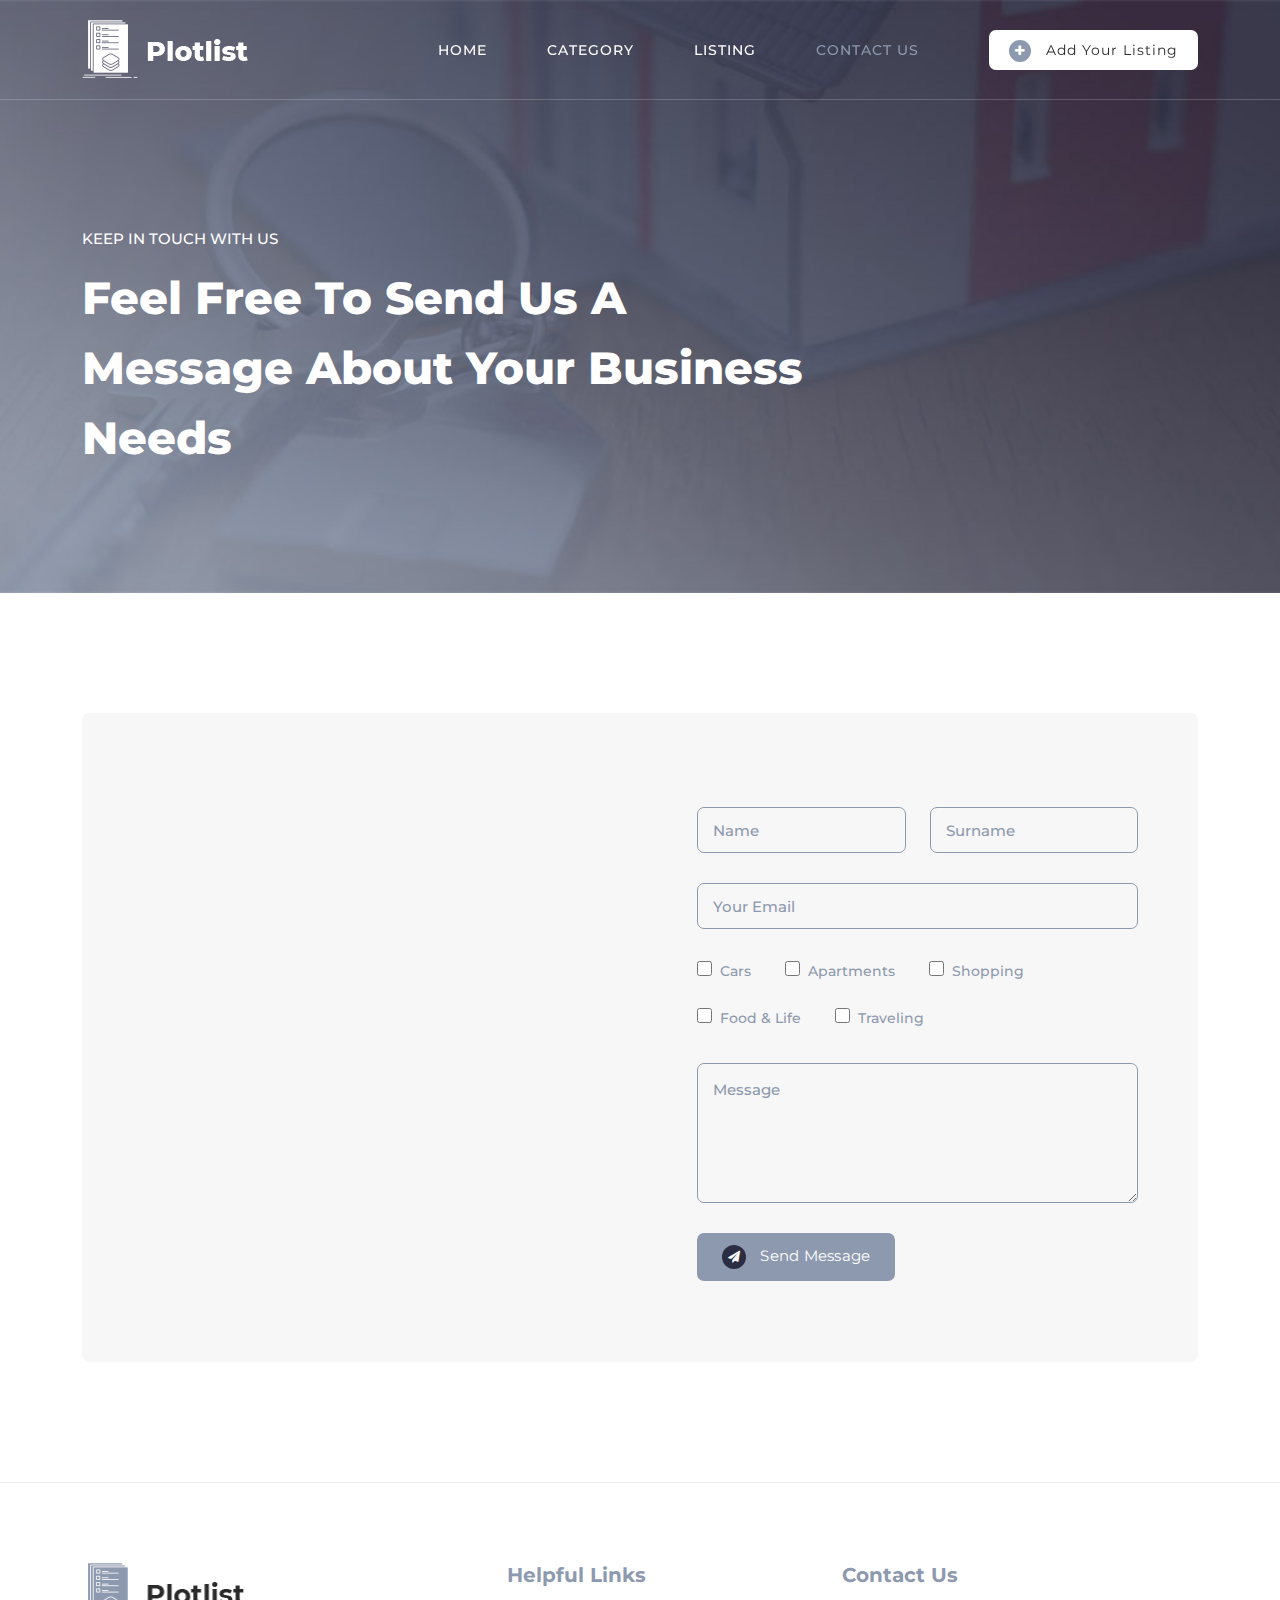
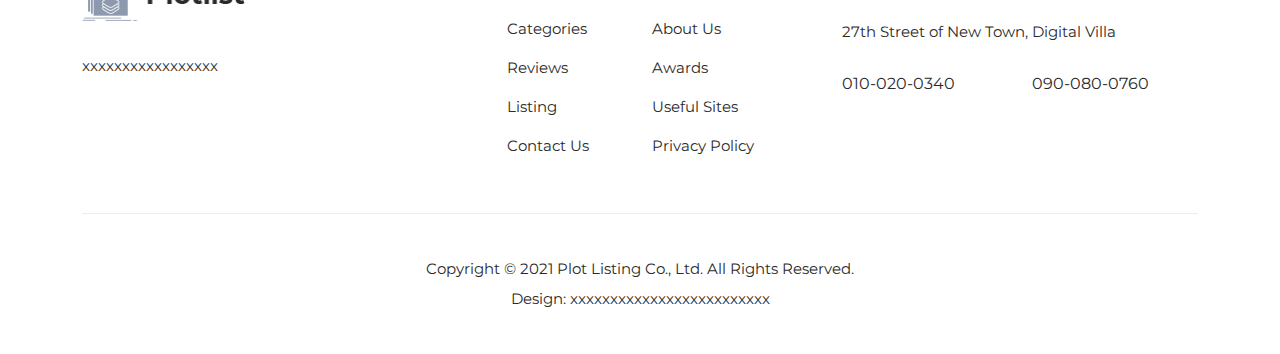
<file: Real_Estate/contact.html>
<!DOCTYPE html>
<html lang="en">

  <head>

    <meta charset="UTF-8">
    <meta name="viewport" content="width=device-width, initial-scale=1, shrink-to-fit=no">
    <meta name="description" content="">
    <meta name="author" content="Steven">
    <link rel="preconnect" href="https://fonts.gstatic.com">
    <link href="https://fonts.googleapis.com/css2?family=Montserrat:wght@100;200;300;400;500;600;700;800;900&display=swap" rel="stylesheet">

    <title>Plotlist - Listing</title>

    <!-- Bootstrap core CSS -->
    <link href="vendor/bootstrap/css/bootstrap.min.css" rel="stylesheet">


    <!-- Additional CSS Files -->
    <link rel="stylesheet" href="assets/css/fontawesome.css">
    <link rel="stylesheet" href="assets/css/templatemo-plot-listing.css">
    <link rel="stylesheet" href="assets/css/animated.css">
    <link rel="stylesheet" href="assets/css/owl.css">
<!--

TemplateMo 564 Plot Listing

https://templatemo.com/tm-564-plot-listing

-->
  </head>

<body>

  <!-- ***** Preloader Start ***** -->
  <div id="js-preloader" class="js-preloader">
    <div class="preloader-inner">
      <span class="dot"></span>
      <div class="dots">
        <span></span>
        <span></span>
        <span></span>
      </div>
    </div>
  </div>
  <!-- ***** Preloader End ***** -->

  <!-- ***** Header Area Start ***** -->
  <header class="header-area header-sticky wow slideInDown" data-wow-duration="0.75s" data-wow-delay="0s">
    <div class="container">
      <div class="row">
        <div class="col-12">
          <nav class="main-nav">
            <!-- ***** Logo Start ***** -->
            <a href="index.html" class="logo">
            </a>
            <!-- ***** Logo End ***** -->
            <!-- ***** Menu Start ***** -->
            <ul class="nav">
              <li><a href="index.html">Home</a></li>
              <li><a href="category.html">Category</a></li>
              <li><a href="listing.html">Listing</a></li>
              <li><a href="contact.html" class="active">Contact Us</a></li> 
              <li><div class="main-white-button"><a href="#"><i class="fa fa-plus"></i> Add Your Listing</a></div></li> 
            </ul>        
            <a class='menu-trigger'>
                <span>Menu</span>
            </a>
            <!-- ***** Menu End ***** -->
          </nav>
        </div>
      </div>
    </div>
  </header>
  <!-- ***** Header Area End ***** -->

  <div class="page-heading">
    <div class="container">
      <div class="row">
        <div class="col-lg-8">
          <div class="top-text header-text">
            <h6>Keep in touch with us</h6>
            <h2>Feel free to send us a message about your business needs</h2>
          </div>
        </div>
      </div>
    </div>
  </div>

  <div class="contact-page">
    <div class="container">
      <div class="row">
        <div class="col-lg-12">
          <div class="inner-content">
            <div class="row">
              <div class="col-lg-6">
                <div id="map">
                  <iframe src="https://maps.google.com/maps?q=Av.+L%C3%BAcio+Costa,+Rio+de+Janeiro+-+RJ,+Brazil&t=&z=13&ie=UTF8&iwloc=&output=embed" width="100%" height="650px" frameborder="0" style="border:0" allowfullscreen></iframe>
                </div>
              </div>
              <div class="col-lg-6 align-self-center">
                <form id="contact" action="" method="get">
                  <div class="row">
                    <div class="col-lg-6">
                      <fieldset>
                        <input type="name" name="name" id="name" placeholder="Name" autocomplete="on" required>
                      </fieldset>
                    </div>
                    <div class="col-lg-6">
                      <fieldset>
                        <input type="surname" name="surname" id="surname" placeholder="Surname" autocomplete="on" required>
                      </fieldset>
                    </div>
                    <div class="col-lg-12">
                      <fieldset>
                        <input type="text" name="email" id="email" pattern="[^ @]*@[^ @]*" placeholder="Your Email" required="">
                      </fieldset>
                    </div>
                    <div class="col-lg-12">
                      <ul>
                        <li><input type="checkbox" name="option1" value="cars"><span>Cars</span></li>
                        <li><input type="checkbox" name="option2" value="aparmtents"><span>Apartments</span></li>
                        <li><input type="checkbox" name="option3" value="shopping"><span>Shopping</span></li>
                        <li><input type="checkbox" name="option4" value="food"><span>Food &amp; Life</span></li>
                        <li><input type="checkbox" name="option5" value="traveling"><span>Traveling</span></li>
                      </ul>
                    </div>
                    <div class="col-lg-12">
                      <fieldset>
                        <textarea name="message" type="text" class="form-control" id="message" placeholder="Message" required=""></textarea>  
                      </fieldset>
                    </div>
                    <div class="col-lg-12">
                      <fieldset>
                        <button type="submit" id="form-submit" class="main-button "><i class="fa fa-paper-plane"></i> Send Message</button>
                      </fieldset>
                    </div>
                  </div>
                </form>
              </div>
            </div>
          </div>
        </div>
      </div>
    </div>
  </div>

  <footer>
    <div class="container">
      <div class="row">
        <div class="col-lg-4">
          <div class="about">
            <div class="logo">
              <img src="assets/images/black-logo.png" alt="Plot Listing Template">
            </div>
            <p>xxxxxxxxxxxxxxxxx</p>
          </div>
        </div>
        <div class="col-lg-4">
          <div class="helpful-links">
            <h4>Helpful Links</h4>
            <div class="row">
              <div class="col-lg-6">
                <ul>
                  <li><a href="#">Categories</a></li>
                  <li><a href="#">Reviews</a></li>
                  <li><a href="#">Listing</a></li>
                  <li><a href="#">Contact Us</a></li>
                </ul>
              </div>
              <div class="col-lg-6">
                <ul>
                  <li><a href="#">About Us</a></li>
                  <li><a href="#">Awards</a></li>
                  <li><a href="#">Useful Sites</a></li>
                  <li><a href="#">Privacy Policy</a></li>
                </ul>
              </div>
            </div>
          </div>
        </div>
        <div class="col-lg-4">
          <div class="contact-us">
            <h4>Contact Us</h4>
            <p>27th Street of New Town, Digital Villa</p>
            <div class="row">
              <div class="col-lg-6">
                <a href="#">010-020-0340</a>
              </div>
              <div class="col-lg-6">
                <a href="#">090-080-0760</a>
              </div>
            </div>
          </div>
        </div>
        <div class="col-lg-12">
          <div class="sub-footer">
            <p>Copyright © 2021 Plot Listing Co., Ltd. All Rights Reserved.
            <br>
			Design: xxxxxxxxxxxxxxxxxxxxxxxxx</p>
          </div>
        </div>
      </div>
    </div>
  </footer>


  <!-- Scripts -->
  <script src="vendor/jquery/jquery.min.js"></script>
  <script src="vendor/bootstrap/js/bootstrap.bundle.min.js"></script>
  <script src="assets/js/owl-carousel.js"></script>
  <script src="assets/js/animation.js"></script>
  <script src="assets/js/imagesloaded.js"></script>
  <script src="assets/js/custom.js"></script>

</body>

</html>
</file>
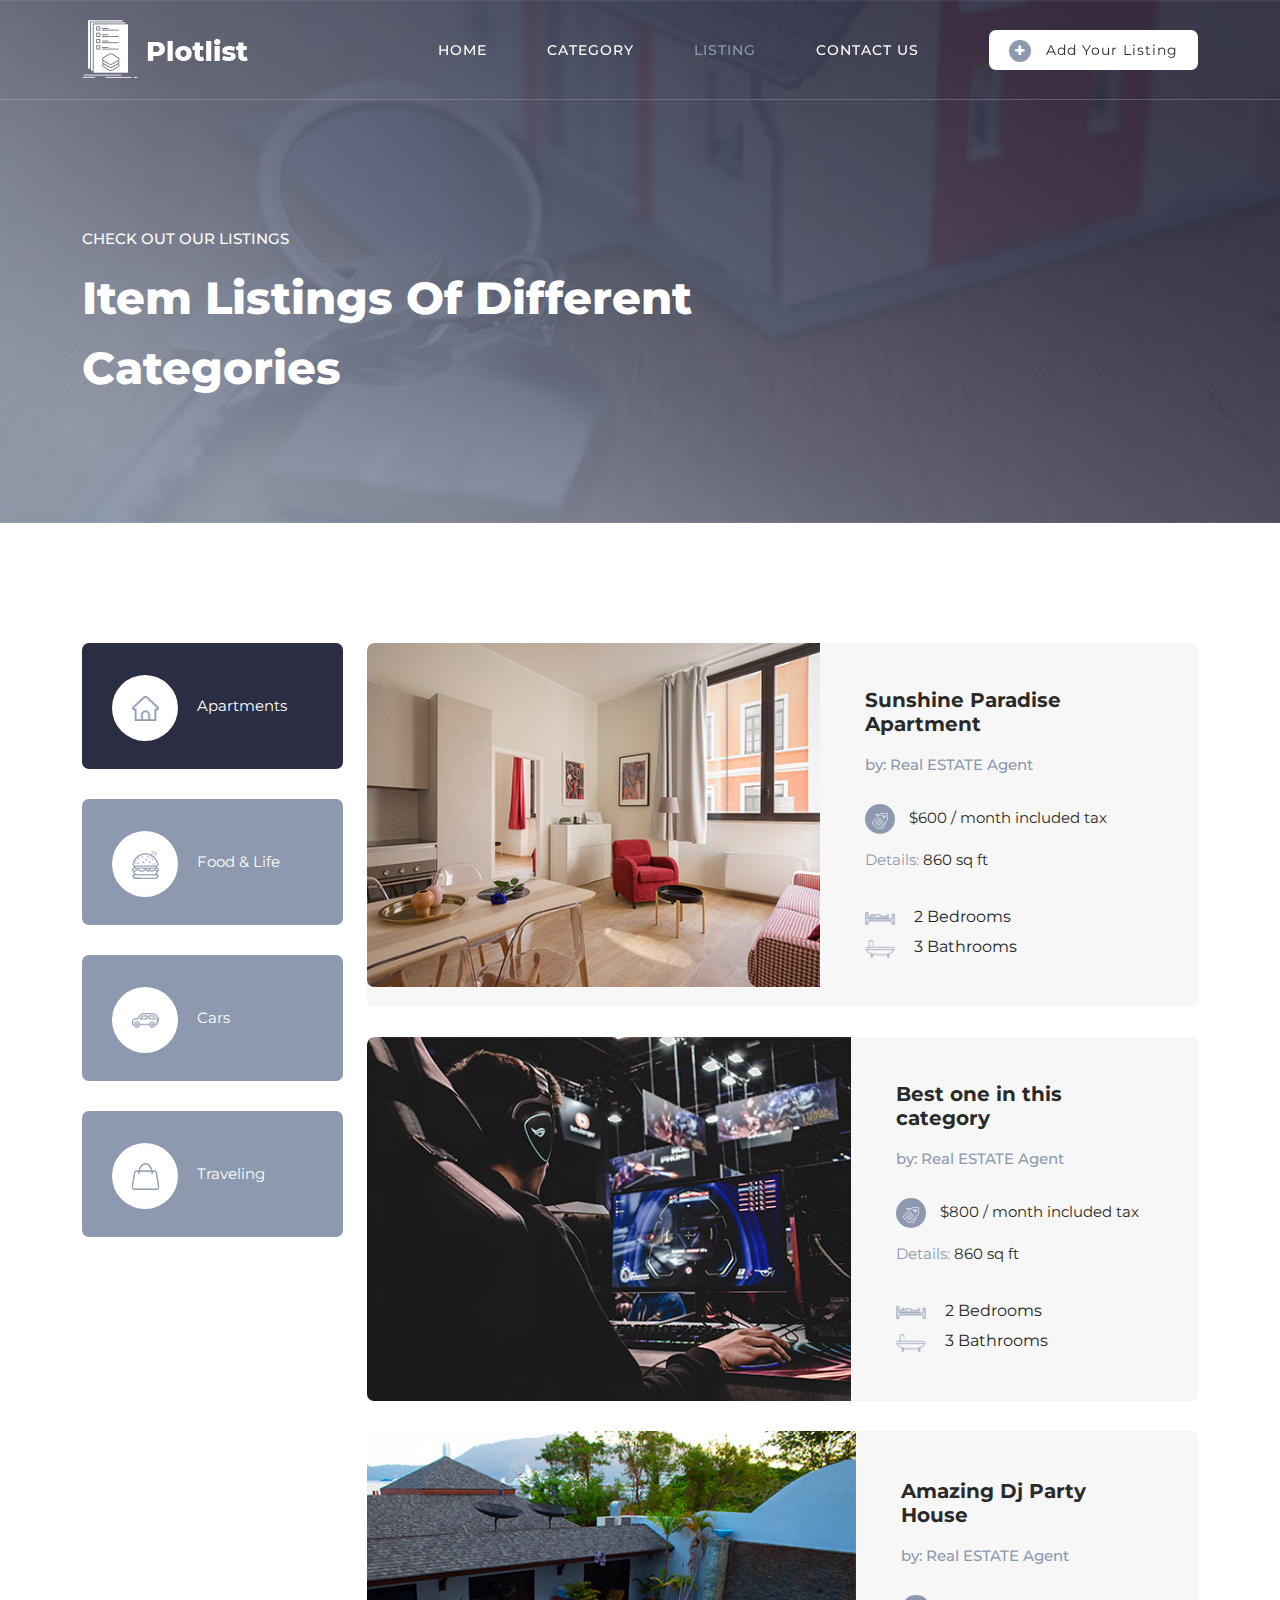
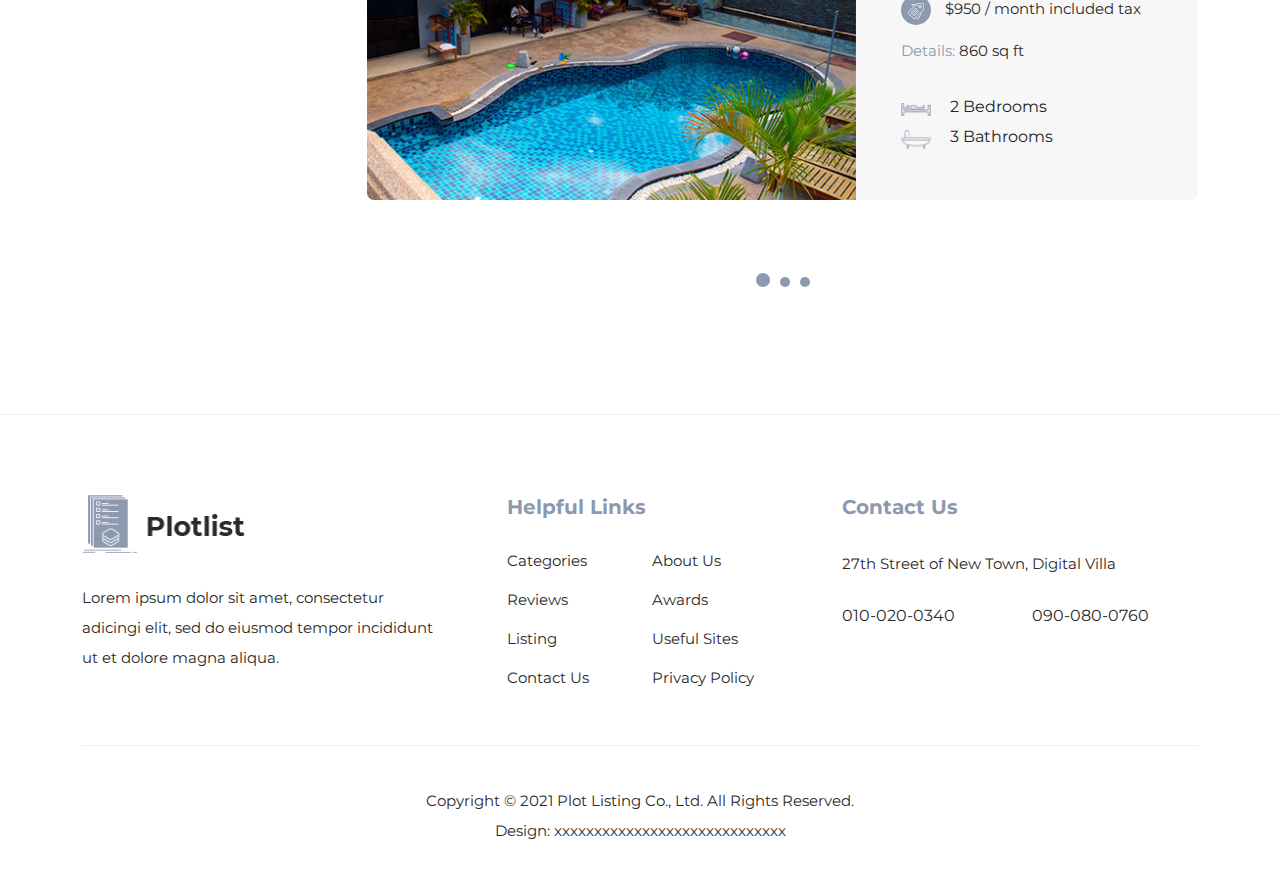
<file: Real_Estate/listing.html>
<!DOCTYPE html>
<html lang="en">

  <head>

    <meta charset="UTF-8">
    <meta name="viewport" content="width=device-width, initial-scale=1, shrink-to-fit=no">
    <meta name="description" content="">
    <meta name="author" content="Steven">
    <link rel="preconnect" href="https://fonts.gstatic.com">
    <link href="https://fonts.googleapis.com/css2?family=Montserrat:wght@100;200;300;400;500;600;700;800;900&display=swap" rel="stylesheet">

    <title>Plot Listing Page</title>

    <!-- Bootstrap core CSS -->
    <link href="vendor/bootstrap/css/bootstrap.min.css" rel="stylesheet">


    <!-- Additional CSS Files -->
    <link rel="stylesheet" href="assets/css/fontawesome.css">
    <link rel="stylesheet" href="assets/css/templatemo-plot-listing.css">
    <link rel="stylesheet" href="assets/css/animated.css">
    <link rel="stylesheet" href="assets/css/owl.css">
  </head>

<body>

  <!-- ***** Preloader Start ***** -->
  <div id="js-preloader" class="js-preloader">
    <div class="preloader-inner">
      <span class="dot"></span>
      <div class="dots">
        <span></span>
        <span></span>
        <span></span>
      </div>
    </div>
  </div>
  <!-- ***** Preloader End ***** -->

  <!-- ***** Header Area Start ***** -->
  <header class="header-area header-sticky wow slideInDown" data-wow-duration="0.75s" data-wow-delay="0s">
    <div class="container">
      <div class="row">
        <div class="col-12">
          <nav class="main-nav">
            <!-- ***** Logo Start ***** -->
            <a href="index.html" class="logo">
            </a>
            <!-- ***** Logo End ***** -->
            <!-- ***** Menu Start ***** -->
            <ul class="nav">
              <li><a href="index.html">Home</a></li>
              <li><a href="category.html">Category</a></li>
              <li><a href="listing.html" class="active">Listing</a></li>
              <li><a href="contact.html">Contact Us</a></li> 
              <li><div class="main-white-button"><a href="#"><i class="fa fa-plus"></i> Add Your Listing</a></div></li> 
            </ul>        
            <a class='menu-trigger'>
                <span>Menu</span>
            </a>
            <!-- ***** Menu End ***** -->
          </nav>
        </div>
      </div>
    </div>
  </header>
  <!-- ***** Header Area End ***** -->

  <div class="page-heading">
    <div class="container">
      <div class="row">
        <div class="col-lg-8">
          <div class="top-text header-text">
            <h6>Check Out Our Listings</h6>
            <h2>Item listings of Different Categories</h2>
          </div>
        </div>
      </div>
    </div>
  </div>

  <div class="listing-page">
    <div class="container">
      <div class="row">
        <div class="col-lg-12">
          <div class="naccs">
            <div class="grid">
              <div class="row">
                <div class="col-lg-3">
                  <div class="menu">
                    <div class="first-thumb active">
                      <div class="thumb">
                        <span class="icon"><img src="assets/images/search-icon-01.png" alt=""></span>
                        Apartments
                      </div>
                    </div>
                    <div>
                      <div class="thumb">                 
                        <span class="icon"><img src="assets/images/search-icon-02.png" alt=""></span>
                        Food &amp; Life
                      </div>
                    </div>
                    <div>
                      <div class="thumb">                 
                        <span class="icon"><img src="assets/images/search-icon-03.png" alt=""></span>
                        Cars
                      </div>
                    </div>
                    <div class="last-thumb">
                      <div class="thumb">                 
                        <span class="icon"><img src="assets/images/search-icon-04.png" alt=""></span>
                        Traveling
                      </div>
                    </div>
                  </div>
                </div> 
                <div class="col-lg-9">
                  <ul class="nacc">
                  <!-- first category listing of items -->
                    <li class="active">
                      <div>
                        <div class="col-lg-12">
                          <div class="owl-carousel owl-listing">
                            <div class="item">
                              <div class="row">
                                <div class="col-lg-12">
                                  <div class="listing-item">
                                    <div class="left-image">
                                      <a href="#"><img src="assets/images/listing-01.jpg" alt=""></a>
                                      <div class="hover-content">
                                        <div class="main-white-button">
                                          <a href="contact.html"><i class="fa fa-eye"></i> Contact Now</a>
                                        </div>
                                      </div>
                                    </div>
                                    <div class="right-content align-self-center">
                                      <a href="#"><h4>Sunshine Paradise Apartment</h4></a>
                                      <h6>by: Real ESTATE Agent</h6>
                                      <span class="price"><div class="icon"><img src="assets/images/listing-icon-01.png" alt=""></div> $600 / month included tax</span>
                                      <span class="details">Details: <em>860 sq ft</em></span>
                                      <span class="info"><img src="assets/images/listing-icon-02.png" alt=""> 2 Bedrooms<br><img src="assets/images/listing-icon-03.png" alt=""> 3 Bathrooms</span>
                                    </div>
                                  </div>
                                </div>
                                <div class="col-lg-12">
                                  <div class="listing-item">
                                    <div class="left-image">
                                      <a href="#"><img src="assets/images/listing-02.jpg" alt=""></a>
                                      <div class="hover-content">
                                        <div class="main-white-button">
                                          <a href="contact.html"><i class="fa fa-eye"></i> Contact Now</a>
                                        </div>
                                      </div>
                                    </div>
                                    <div class="right-content align-self-center">
                                      <a href="#"><h4>Best one in this category</h4></a>
                                      <h6>by: Real ESTATE Agent</h6>
                                      <span class="price"><div class="icon"><img src="assets/images/listing-icon-01.png" alt=""></div> $800 / month included tax</span>
                                      <span class="details">Details: <em>860 sq ft</em></span>
                                      <span class="info"><img src="assets/images/listing-icon-02.png" alt=""> 2 Bedrooms<br><img src="assets/images/listing-icon-03.png" alt=""> 3 Bathrooms</span>
                                    </div>
                                  </div>
                                </div>
                                <div class="col-lg-12">
                                  <div class="listing-item">
                                    <div class="left-image">
                                      <a href="#"><img src="assets/images/listing-03.jpg" alt=""></a>
                                      <div class="hover-content">
                                        <div class="main-white-button">
                                          <a href="contact.html"><i class="fa fa-eye"></i> Contact Now</a>
                                        </div>
                                      </div>
                                    </div>
                                    <div class="right-content align-self-center">
                                      <a href="#"><h4>Amazing Dj Party House</h4></a>
                                      <h6>by: Real ESTATE Agent</h6>
                                      <span class="price"><div class="icon"><img src="assets/images/listing-icon-01.png" alt=""></div> $950 / month included tax</span>
                                      <span class="details">Details: <em>860 sq ft</em></span>
                                      <span class="info"><img src="assets/images/listing-icon-02.png" alt=""> 2 Bedrooms<br><img src="assets/images/listing-icon-03.png" alt=""> 3 Bathrooms</span>
                                    </div>
                                  </div>
                                </div>
                              </div>
                            </div>
                            <div class="item">
                              <div class="row">
                                <div class="col-lg-12">
                                  <div class="listing-item">
                                    <div class="left-image">
                                      <a href="#"><img src="assets/images/listing-01.jpg" alt=""></a>
                                      <div class="hover-content">
                                        <div class="main-white-button">
                                          <a href="contact.html"><i class="fa fa-eye"></i> Contact Now</a>
                                        </div>
                                      </div>
                                    </div>
                                    <div class="right-content align-self-center">
                                      <a href="#"><h4>Sunshine Villa Condo</h4></a>
                                      <h6>by: Real ESTATE Agent</h6>
                                      <span class="price"><div class="icon"><img src="assets/images/listing-icon-01.png" alt=""></div> $450 / month included tax</span>
                                      <span class="details">Details: <em>860 sq ft</em></span>
                                      <span class="info"><img src="assets/images/listing-icon-02.png" alt=""> 2 Bedrooms<br><img src="assets/images/listing-icon-03.png" alt=""> 3 Bathrooms</span>
                                    </div>
                                  </div>
                                </div>
                                <div class="col-lg-12">
                                  <div class="listing-item">
                                    <div class="left-image">
                                      <a href="#"><img src="assets/images/listing-02.jpg" alt=""></a>
                                      <div class="hover-content">
                                        <div class="main-white-button">
                                          <a href="contact.html"><i class="fa fa-eye"></i> Contact Now</a>
                                        </div>
                                      </div>
                                    </div>
                                    <div class="right-content align-self-center">
                                      <a href="#"><h4>Gaming Studio Units</h4></a>
                                      <h6>by: Real ESTATE Agent</h6>
                                      <span class="price"><div class="icon"><img src="assets/images/listing-icon-01.png" alt=""></div> $550 / month included tax</span>
                                      <span class="details">Details: <em>860 sq ft</em></span>
                                      <span class="info"><img src="assets/images/listing-icon-02.png" alt=""> 2 Bedrooms<br><img src="assets/images/listing-icon-03.png" alt=""> 3 Bathrooms</span>
                                    </div>
                                  </div>
                                </div>
                                <div class="col-lg-12">
                                  <div class="listing-item">
                                    <div class="left-image">
                                      <a href="#"><img src="assets/images/listing-03.jpg" alt=""></a>
                                      <div class="hover-content">
                                        <div class="main-white-button">
                                          <a href="contact.html"><i class="fa fa-eye"></i> Contact Now</a>
                                        </div>
                                      </div>
                                    </div>
                                    <div class="right-content align-self-center">
                                      <a href="#"><h4>Amazing Dj Party House</h4></a>
                                      <h6>by: Real ESTATE Agent</h6>
                                      <span class="price"><div class="icon"><img src="assets/images/listing-icon-01.png" alt=""></div> $650 / month included tax</span>
                                      <span class="details">Details: <em>860 sq ft</em></span>
                                      <span class="info"><img src="assets/images/listing-icon-02.png" alt=""> 2 Bedrooms<br><img src="assets/images/listing-icon-03.png" alt=""> 3 Bathrooms</span>
                                    </div>
                                  </div>
                                </div>
                              </div>
                            </div>
                            
                            <!-- third page of first category -->
                            <div class="item">
                              <div class="row">
                                <div class="col-lg-12">
                                  <div class="listing-item">
                                    <div class="left-image">
                                      <a href="#"><img src="assets/images/listing-01.jpg" alt=""></a>
                                      <div class="hover-content">
                                        <div class="main-white-button">
                                          <a href="contact.html"><i class="fa fa-eye"></i> Contact Now</a>
                                        </div>
                                      </div>
                                    </div>
                                    <div class="right-content align-self-center">
                                      <a href="#"><h4>Third Page Apartment</h4></a>
                                      <h6>by: Real Estate Agent</h6>
                                      <span class="price"><div class="icon"><img src="assets/images/listing-icon-01.png" alt=""></div> $600 to $950 / month included tax</span>
                                      <span class="details">Details: <em>860 sq ft</em></span>
                                      <span class="info"><img src="assets/images/listing-icon-02.png" alt=""> 2 Bedrooms<br><img src="assets/images/listing-icon-03.png" alt=""> 3 Bathrooms</span>
                                    </div>
                                  </div>
                                </div>
                                <div class="col-lg-12">
                                  <div class="listing-item">
                                    <div class="left-image">
                                      <a href="#"><img src="assets/images/listing-02.jpg" alt=""></a>
                                      <div class="hover-content">
                                        <div class="main-white-button">
                                          <a href="contact.html"><i class="fa fa-eye"></i> Contact Now</a>
                                        </div>
                                      </div>
                                    </div>
                                    <div class="right-content align-self-center">
                                      <a href="#"><h4>New Gaming Townhouse</h4></a>
                                      <h6>by: Real ESTATE Agent</h6>
                                      <span class="price"><div class="icon"><img src="assets/images/listing-icon-01.png" alt=""></div> $840 / month included tax</span>
                                      <span class="details">Details: <em>860 sq ft</em></span>
                                      <span class="info"><img src="assets/images/listing-icon-02.png" alt=""> 2 Bedrooms<br><img src="assets/images/listing-icon-03.png" alt=""> 3 Bathrooms</span>
                                    </div>
                                  </div>
                                </div>
                                <div class="col-lg-12">
                                  <div class="listing-item">
                                    <div class="left-image">
                                      <a href="#"><img src="assets/images/listing-03.jpg" alt=""></a>
                                      <div class="hover-content">
                                        <div class="main-white-button">
                                          <a href="contact.html"><i class="fa fa-eye"></i> Contact Now</a>
                                        </div>
                                      </div>
                                    </div>
                                    <div class="right-content align-self-center">
                                      <a href="#"><h4>Amazing Party Villa</h4></a>
                                      <h6>by: Real ESTATE Agent</h6>
                                      <span class="price"><div class="icon"><img src="assets/images/listing-icon-01.png" alt=""></div> $950 / month included tax</span>
                                      <span class="details">Details: <em>860 sq ft</em></span>
                                      <span class="info"><img src="assets/images/listing-icon-02.png" alt=""> 2 Bedrooms<br><img src="assets/images/listing-icon-03.png" alt=""> 3 Bathrooms</span>
                                    </div>
                                  </div>
                                </div>
                              </div>
                            </div>
                          </div>
                        </div>
                      </div>
                    </li>
                    
                    <!-- second category listing of items -->
                    <li>
                      <div>
                        <div class="col-lg-12">
                          <div class="owl-carousel owl-listing">
                            <div class="item">
                              <div class="row">
                                <div class="col-lg-12">
                                  <div class="listing-item">
                                    <div class="left-image">
                                      <a href="#"><img src="assets/images/listing-04.jpg" alt=""></a>
                                      <div class="hover-content">
                                        <div class="main-white-button">
                                          <a href="contact.html"><i class="fa fa-eye"></i> Contact Now</a>
                                        </div>
                                      </div>
                                    </div>
                                    <div class="right-content align-self-center">
                                      <a href="#"><h4>Food First page</h4></a>
                                      <h6>by: Food Delivery</h6>
                                      <span class="price"><div class="icon"><img src="assets/images/listing-icon-01.png" alt=""></div> $600 / month included tax</span>
                                      <span class="details">Details: <em>860 sq ft</em></span>
                                      <span class="info"><img src="assets/images/listing-icon-02.png" alt=""> 2 Bedrooms<br><img src="assets/images/listing-icon-03.png" alt=""> 3 Bathrooms</span>
                                    </div>
                                  </div>
                                </div>
                                <div class="col-lg-12">
                                  <div class="listing-item">
                                    <div class="left-image">
                                      <a href="#"><img src="assets/images/listing-05.jpg" alt=""></a>
                                      <div class="hover-content">
                                        <div class="main-white-button">
                                          <a href="contact.html"><i class="fa fa-eye"></i> Contact Now</a>
                                        </div>
                                      </div>
                                    </div>
                                    <div class="right-content align-self-center">
                                      <a href="#"><h4>Food Item 2</h4></a>
                                      <h6>by: Food Delivery</h6>
                                      <span class="price"><div class="icon"><img src="assets/images/listing-icon-01.png" alt=""></div> $540 / month included tax</span>
                                      <span class="details">Details: <em>860 sq ft</em></span>
                                      <span class="info"><img src="assets/images/listing-icon-02.png" alt=""> 2 Bedrooms<br><img src="assets/images/listing-icon-03.png" alt=""> 3 Bathrooms</span>
                                    </div>
                                  </div>
                                </div>
                                <div class="col-lg-12">
                                  <div class="listing-item">
                                    <div class="left-image">
                                      <a href="#"><img src="assets/images/listing-03.jpg" alt=""></a>
                                      <div class="hover-content">
                                        <div class="main-white-button">
                                          <a href="contact.html"><i class="fa fa-eye"></i> Contact Now</a>
                                        </div>
                                      </div>
                                    </div>
                                    <div class="right-content align-self-center">
                                      <a href="#"><h4>Food Item 3</h4></a>
                                      <h6>by: Food Delivery</h6>
                                      <span class="price"><div class="icon"><img src="assets/images/listing-icon-01.png" alt=""></div> $720 / month included tax</span>
                                      <span class="details">Details: <em>860 sq ft</em></span>
                                      <span class="info"><img src="assets/images/listing-icon-02.png" alt=""> 2 Bedrooms<br><img src="assets/images/listing-icon-03.png" alt=""> 3 Bathrooms</span>
                                    </div>
                                  </div>
                                </div>
                              </div>
                            </div>
                            
                            <!-- second category second page -->
                            <div class="item">
                              <div class="row">
                                <div class="col-lg-12">
                                  <div class="listing-item">
                                    <div class="left-image">
                                      <a href="#"><img src="assets/images/listing-05.jpg" alt=""></a>
                                      <div class="hover-content">
                                        <div class="main-white-button">
                                          <a href="contact.html"><i class="fa fa-eye"></i> Contact Now</a>
                                        </div>
                                      </div>
                                    </div>
                                    <div class="right-content align-self-center">
                                      <a href="#"><h4>FOOD Second Page</h4></a>
                                      <h6>by: Food Delivery</h6>
                                      <span class="price"><div class="icon"><img src="assets/images/listing-icon-01.png" alt=""></div> $420 / month included tax</span>
                                      <span class="details">Details: <em>860 sq ft</em></span>
                                      <span class="info"><img src="assets/images/listing-icon-02.png" alt=""> 2 Bedrooms<br><img src="assets/images/listing-icon-03.png" alt=""> 3 Bathrooms</span>
                                    </div>
                                  </div>
                                </div>
                                <div class="col-lg-12">
                                  <div class="listing-item">
                                    <div class="left-image">
                                      <a href="#"><img src="assets/images/listing-04.jpg" alt=""></a>
                                      <div class="hover-content">
                                        <div class="main-white-button">
                                          <a href="contact.html"><i class="fa fa-eye"></i> Contact Now</a>
                                        </div>
                                      </div>
                                    </div>
                                    <div class="right-content align-self-center">
                                      <a href="#"><h4>Best Food Item 5</h4></a>
                                      <h6>by: Food Delivery</h6>
                                      <span class="price"><div class="icon"><img src="assets/images/listing-icon-01.png" alt=""></div> $450 / month included tax</span>
                                      <span class="details">Details: <em>860 sq ft</em></span>
                                      <span class="info"><img src="assets/images/listing-icon-02.png" alt=""> 2 Bedrooms<br><img src="assets/images/listing-icon-03.png" alt=""> 3 Bathrooms</span>
                                    </div>
                                  </div>
                                </div>
                                <div class="col-lg-12">
                                  <div class="listing-item">
                                    <div class="left-image">
                                      <a href="#"><img src="assets/images/listing-03.jpg" alt=""></a>
                                      <div class="hover-content">
                                        <div class="main-white-button">
                                          <a href="contact.html"><i class="fa fa-eye"></i> Contact Now</a>
                                        </div>
                                      </div>
                                    </div>
                                    <div class="right-content align-self-center">
                                      <a href="#"><h4>Amazing Food Item 6</h4></a>
                                      <h6>by: Food Delivery</h6>
                                      <span class="price"><div class="icon"><img src="assets/images/listing-icon-01.png" alt=""></div> $500 / month included tax</span>
                                      <span class="details">Details: <em>860 sq ft</em></span>
                                      <span class="info"><img src="assets/images/listing-icon-02.png" alt=""> 2 Bedrooms<br><img src="assets/images/listing-icon-03.png" alt=""> 3 Bathrooms</span>
                                    </div>
                                  </div>
                                </div>
                              </div>
                            </div>


                          </div>
                        </div>
                      </div>
                    </li>
                    
                    <!-- third category first page -->
                    <li>
                      <div>
                        <div class="col-lg-12">
                          <div class="owl-carousel owl-listing">
                            <div class="item">
                              <div class="row">
                                <div class="col-lg-12">
                                  <div class="listing-item">
                                    <div class="left-image">
                                      <a href="#"><img src="assets/images/listing-05.jpg" alt=""></a>
                                      <div class="hover-content">
                                        <div class="main-white-button">
                                          <a href="contact.html"><i class="fa fa-eye"></i> Contact Now</a>
                                        </div>
                                      </div>
                                    </div>
                                    <div class="right-content align-self-center">
                                      <a href="#"><h4>Third Category First Page</h4></a>
                                      <h6>by: Sale Agent</h6>
                                      <span class="price"><div class="icon"><img src="assets/images/listing-icon-01.png" alt=""></div> $750 / month included tax</span>
                                      <span class="details">Details: <em>860 sq ft</em></span>
                                      <span class="info"><img src="assets/images/listing-icon-02.png" alt=""> 2 Bedrooms<br><img src="assets/images/listing-icon-03.png" alt=""> 3 Bathrooms</span>
                                    </div>
                                  </div>
                                </div>
                                <div class="col-lg-12">
                                  <div class="listing-item">
                                    <div class="left-image">
                                      <a href="#"><img src="assets/images/listing-04.jpg" alt=""></a>
                                      <div class="hover-content">
                                        <div class="main-white-button">
                                          <a href="contact.html"><i class="fa fa-eye"></i> Contact Now</a>
                                        </div>
                                      </div>
                                    </div>
                                    <div class="right-content align-self-center">
                                      <a href="#"><h4>Car Item 2</h4></a>
                                      <h6>by: Sale Agent</h6>
                                      <span class="price"><div class="icon"><img src="assets/images/listing-icon-01.png" alt=""></div> $880 / month included tax</span>
                                      <span class="details">Details: <em>860 sq ft</em></span>
                                      <span class="info"><img src="assets/images/listing-icon-02.png" alt=""> 2 Bedrooms<br><img src="assets/images/listing-icon-03.png" alt=""> 3 Bathrooms</span>
                                    </div>
                                  </div>
                                </div>
                                <div class="col-lg-12">
                                  <div class="listing-item">
                                    <div class="left-image">
                                      <a href="#"><img src="assets/images/listing-03.jpg" alt=""></a>
                                      <div class="hover-content">
                                        <div class="main-white-button">
                                          <a href="contact.html"><i class="fa fa-eye"></i> Contact Now</a>
                                        </div>
                                      </div>
                                    </div>
                                    <div class="right-content align-self-center">
                                      <a href="#"><h4>Car Item 3</h4></a>
                                      <h6>by: Sale Agent</h6>
                                      <span class="price"><div class="icon"><img src="assets/images/listing-icon-01.png" alt=""></div> $770 / month included tax</span>
                                      <span class="details">Details: <em>860 sq ft</em></span>
                                      <span class="info"><img src="assets/images/listing-icon-02.png" alt=""> 2 Bedrooms<br><img src="assets/images/listing-icon-03.png" alt=""> 3 Bathrooms</span>
                                    </div>
                                  </div>
                                </div>
                              </div>
                            </div>
                            
                            <!-- third category second page -->
                            <div class="item">
                              <div class="row">
                                <div class="col-lg-12">
                                  <div class="listing-item">
                                    <div class="left-image">
                                      <a href="#"><img src="assets/images/listing-01.jpg" alt=""></a>
                                      <div class="hover-content">
                                        <div class="main-white-button">
                                          <a href="contact.html"><i class="fa fa-eye"></i> Contact Now</a>
                                        </div>
                                      </div>
                                    </div>
                                    <div class="right-content align-self-center">
                                      <a href="#"><h4>Third Category Second Page</h4></a>
                                      <h6>by: Sale Agent</h6>
                                      <span class="price"><div class="icon"><img src="assets/images/listing-icon-01.png" alt=""></div> $660 / month included tax</span>
                                      <span class="details">Details: <em>860 sq ft</em></span>
                                      <span class="info"><img src="assets/images/listing-icon-02.png" alt=""> 2 Bedrooms<br><img src="assets/images/listing-icon-03.png" alt=""> 3 Bathrooms</span>
                                    </div>
                                  </div>
                                </div>
                                <div class="col-lg-12">
                                  <div class="listing-item">
                                    <div class="left-image">
                                      <a href="#"><img src="assets/images/listing-02.jpg" alt=""></a>
                                      <div class="hover-content">
                                        <div class="main-white-button">
                                          <a href="contact.html"><i class="fa fa-eye"></i> Contact Now</a>
                                        </div>
                                      </div>
                                    </div>
                                    <div class="right-content align-self-center">
                                      <a href="#"><h4>Car Item 5</h4></a>
                                      <h6>by: Sale Agent</h6>
                                      <span class="price"><div class="icon"><img src="assets/images/listing-icon-01.png" alt=""></div> $550 / month included tax</span>
                                      <span class="details">Details: <em>860 sq ft</em></span>
                                      <span class="info"><img src="assets/images/listing-icon-02.png" alt=""> 2 Bedrooms<br><img src="assets/images/listing-icon-03.png" alt=""> 3 Bathrooms</span>
                                    </div>
                                  </div>
                                </div>
                                <div class="col-lg-12">
                                  <div class="listing-item">
                                    <div class="left-image">
                                      <a href="#"><img src="assets/images/listing-06.jpg" alt=""></a>
                                      <div class="hover-content">
                                        <div class="main-white-button">
                                          <a href="contact.html"><i class="fa fa-eye"></i> Contact Now</a>
                                        </div>
                                      </div>
                                    </div>
                                    <div class="right-content align-self-center">
                                      <a href="#"><h4>Car Item 6</h4></a>
                                      <h6>by: Sale Agent</h6>
                                      <span class="price"><div class="icon"><img src="assets/images/listing-icon-01.png" alt=""></div> $440 / month included tax</span>
                                      <span class="details">Details: <em>860 sq ft</em></span>
                                      <span class="info"><img src="assets/images/listing-icon-02.png" alt=""> 2 Bedrooms<br><img src="assets/images/listing-icon-03.png" alt=""> 3 Bathrooms</span>
                                    </div>
                                  </div>
                                </div>
                              </div>
                            </div>
                            
                            <!-- third category third page -->
                            <!-- NONE -->
                            
                            
                          </div>
                        </div>
                      </div>
                    </li>
                    
                    <!-- 4th category 1st page -->
                    <li>
                      <div>
                        <div class="col-lg-12">
                          <div class="owl-carousel owl-listing">
                            <div class="item">
                              <div class="row">
                                <div class="col-lg-12">
                                  <div class="listing-item">
                                    <div class="left-image">
                                      <a href="#"><img src="assets/images/listing-06.jpg" alt=""></a>
                                      <div class="hover-content">
                                        <div class="main-white-button">
                                          <a href="contact.html"><i class="fa fa-eye"></i> Contact Now</a>
                                        </div>
                                      </div>
                                    </div>
                                    <div class="right-content align-self-center">
                                      <a href="#"><h4>Traveling Item 1</h4></a>
                                      <h6>by: Travel Agent</h6>
                                      <span class="price"><div class="icon"><img src="assets/images/listing-icon-01.png" alt=""></div> $400 / month included tax</span>
                                      <span class="details">Details: <em>860 sq ft</em></span>
                                      <span class="info"><img src="assets/images/listing-icon-02.png" alt=""> 2 Bedrooms<br><img src="assets/images/listing-icon-03.png" alt=""> 3 Bathrooms</span>
                                    </div>
                                  </div>
                                </div>
                                <div class="col-lg-12">
                                  <div class="listing-item">
                                    <div class="left-image">
                                      <a href="#"><img src="assets/images/listing-04.jpg" alt=""></a>
                                      <div class="hover-content">
                                        <div class="main-white-button">
                                          <a href="contact.html"><i class="fa fa-eye"></i> Contact Now</a>
                                        </div>
                                      </div>
                                    </div>
                                    <div class="right-content align-self-center">
                                      <a href="#"><h4>Traveling Item 2</h4></a>
                                      <h6>by: Travel Agent</h6>
                                      <span class="price"><div class="icon"><img src="assets/images/listing-icon-01.png" alt=""></div> $500 / month included tax</span>
                                      <span class="details">Details: <em>860 sq ft</em></span>
                                      <span class="info"><img src="assets/images/listing-icon-02.png" alt=""> 2 Bedrooms<br><img src="assets/images/listing-icon-03.png" alt=""> 3 Bathrooms</span>
                                    </div>
                                  </div>
                                </div>
                                <div class="col-lg-12">
                                  <div class="listing-item">
                                    <div class="left-image">
                                      <a href="#"><img src="assets/images/listing-03.jpg" alt=""></a>
                                      <div class="hover-content">
                                        <div class="main-white-button">
                                          <a href="contact.html"><i class="fa fa-eye"></i> Contact Now</a>
                                        </div>
                                      </div>
                                    </div>
                                    <div class="right-content align-self-center">
                                      <a href="#"><h4>Traveling Item 3</h4></a>
                                      <h6>by: Travel Agent</h6>
                                      <span class="price"><div class="icon"><img src="assets/images/listing-icon-01.png" alt=""></div> $342 / month included tax</span>
                                      <span class="details">Details: <em>860 sq ft</em></span>
                                      <span class="info"><img src="assets/images/listing-icon-02.png" alt=""> 2 Bedrooms<br><img src="assets/images/listing-icon-03.png" alt=""> 3 Bathrooms</span>
                                    </div>
                                  </div>
                                </div>
                              </div>
                            </div>
                            
                            <!-- 4th category 2nd page -->
                            <div class="item">
                              <div class="row">
                                <div class="col-lg-12">
                                  <div class="listing-item">
                                    <div class="left-image">
                                      <a href="#"><img src="assets/images/listing-05.jpg" alt=""></a>
                                      <div class="hover-content">
                                        <div class="main-white-button">
                                          <a href="contact.html"><i class="fa fa-eye"></i> Contact Now</a>
                                        </div>
                                      </div>
                                    </div>
                                    <div class="right-content align-self-center">
                                      <a href="#"><h4>4th Category 2nd Page</h4></a>
                                      <h6>by: Travel Agent</h6>
                                      <span class="price"><div class="icon"><img src="assets/images/listing-icon-01.png" alt=""></div> $268 / month included tax</span>
                                      <span class="details">Details: <em>860 sq ft</em></span>
                                      <span class="info"><img src="assets/images/listing-icon-02.png" alt=""> 2 Bedrooms<br><img src="assets/images/listing-icon-03.png" alt=""> 3 Bathrooms</span>
                                    </div>
                                  </div>
                                </div>
                                <div class="col-lg-12">
                                  <div class="listing-item">
                                    <div class="left-image">
                                      <a href="#"><img src="assets/images/listing-06.jpg" alt=""></a>
                                      <div class="hover-content">
                                        <div class="main-white-button">
                                          <a href="contact.html"><i class="fa fa-eye"></i> Contact Now</a>
                                        </div>
                                      </div>
                                    </div>
                                    <div class="right-content align-self-center">
                                      <a href="#"><h4>Traveling Item 5</h4></a>
                                      <h6>by: Travel Agent</h6>
                                      <span class="price"><div class="icon"><img src="assets/images/listing-icon-01.png" alt=""></div> $145 / month included tax</span>
                                      <span class="details">Details: <em>860 sq ft</em></span>
                                      <span class="info"><img src="assets/images/listing-icon-02.png" alt=""> 2 Bedrooms<br><img src="assets/images/listing-icon-03.png" alt=""> 3 Bathrooms</span>
                                    </div>
                                  </div>
                                </div>
                                <div class="col-lg-12">
                                  <div class="listing-item">
                                    <div class="left-image">
                                      <a href="#"><img src="assets/images/listing-03.jpg" alt=""></a>
                                      <div class="hover-content">
                                        <div class="main-white-button">
                                          <a href="contact.html"><i class="fa fa-eye"></i> Contact Now</a>
                                        </div>
                                      </div>
                                    </div>
                                    <div class="right-content align-self-center">
                                      <a href="#"><h4>Traveling Item 6</h4></a>
                                      <h6>by: Travel Agent</h6>
                                      <span class="price"><div class="icon"><img src="assets/images/listing-icon-01.png" alt=""></div> $240 / month included tax</span>
                                      <span class="details">Details: <em>860 sq ft</em></span>
                                      <span class="info"><img src="assets/images/listing-icon-02.png" alt=""> 2 Bedrooms<br><img src="assets/images/listing-icon-03.png" alt=""> 3 Bathrooms</span>
                                    </div>
                                  </div>
                                </div>
                              </div>
                            </div>
                            
                            <!-- 4th category 3rd page -->
                            <div class="item">
                              <div class="row">
                                <div class="col-lg-12">
                                  <div class="listing-item">
                                    <div class="left-image">
                                      <a href="#"><img src="assets/images/listing-06.jpg" alt=""></a>
                                      <div class="hover-content">
                                        <div class="main-white-button">
                                          <a href="contact.html"><i class="fa fa-eye"></i> Contact Now</a>
                                        </div>
                                      </div>
                                    </div>
                                    <div class="right-content align-self-center">
                                      <a href="#"><h4>4th Category 3rd Page</h4></a>
                                      <h6>by: Travel Agent</h6>
                                      <span class="price"><div class="icon"><img src="assets/images/listing-icon-01.png" alt=""></div> $360 / month included tax</span>
                                      <span class="details">Details: <em>860 sq ft</em></span>
                                      <span class="info"><img src="assets/images/listing-icon-02.png" alt=""> 2 Bedrooms<br><img src="assets/images/listing-icon-03.png" alt=""> 3 Bathrooms</span>
                                    </div>
                                  </div>
                                </div>
                                
                                
                              </div>
                            </div>
                          </div>
                        </div>
                      </div>
                    </li>
                  
                    
                  </ul>
                  
                </div>          
              </div>
            </div>
          </div>
        </div>
      </div>
    </div>
  </div>

  <footer>
    <div class="container">
      <div class="row">
        <div class="col-lg-4">
          <div class="about">
            <div class="logo">
              <img src="assets/images/black-logo.png" alt="">
            </div>
            <p>Lorem ipsum dolor sit amet, consectetur adicingi elit, sed do eiusmod tempor incididunt ut et dolore magna aliqua.</p>
          </div>
        </div>
        <div class="col-lg-4">
          <div class="helpful-links">
            <h4>Helpful Links</h4>
            <div class="row">
              <div class="col-lg-6">
                <ul>
                  <li><a href="#">Categories</a></li>
                  <li><a href="#">Reviews</a></li>
                  <li><a href="#">Listing</a></li>
                  <li><a href="#">Contact Us</a></li>
                </ul>
              </div>
              <div class="col-lg-6">
                <ul>
                  <li><a href="#">About Us</a></li>
                  <li><a href="#">Awards</a></li>
                  <li><a href="#">Useful Sites</a></li>
                  <li><a href="#">Privacy Policy</a></li>
                </ul>
              </div>
            </div>
          </div>
        </div>
        <div class="col-lg-4">
          <div class="contact-us">
            <h4>Contact Us</h4>
            <p>27th Street of New Town, Digital Villa</p>
            <div class="row">
              <div class="col-lg-6">
                <a href="#">010-020-0340</a>
              </div>
              <div class="col-lg-6">
                <a href="#">090-080-0760</a>
              </div>
            </div>
          </div>
        </div>
        <div class="col-lg-12">
          <div class="sub-footer">
            <p>Copyright © 2021 Plot Listing Co., Ltd. All Rights Reserved.
            <br>
			Design: xxxxxxxxxxxxxxxxxxxxxxxxxxxxx</p>
          </div>
        </div>
      </div>
    </div>
  </footer>

  <!-- Scripts -->
  <script src="vendor/jquery/jquery.min.js"></script>
  <script src="vendor/bootstrap/js/bootstrap.bundle.min.js"></script>
  <script src="assets/js/owl-carousel.js"></script>
  <script src="assets/js/animation.js"></script>
  <script src="assets/js/imagesloaded.js"></script>
  <script src="assets/js/custom.js"></script>

</body>

</html>
</file>
<file: Real_Estate/assets/css/templatemo-plot-listing.css>
/* ---------------------------------------------
Table of contents
------------------------------------------------
01. font & reset css
02. reset
03. global styles
04. header
05. banner
06. features
07. testimonials
08. contact
09. footer
10. preloader
11. search
12. portfolio

--------------------------------------------- */
/* 
---------------------------------------------
font & reset css
--------------------------------------------- 
*/
@import url('https://fonts.googleapis.com/css2?family=Montserrat:wght@100;200;300;400;500;600;700;800;900&display=swap');
/* 
---------------------------------------------
reset
--------------------------------------------- 
*/
html, body, div, span, applet, object, iframe, h1, h2, h3, h4, h5, h6, p, blockquote, div
pre, a, abbr, acronym, address, big, cite, code, del, dfn, em, font, img, ins, kbd, q,
s, samp, small, strike, strong, sub, sup, tt, var, b, u, i, center, dl, dt, dd, ol, ul, li,
figure, header, nav, section, article, aside, footer, figcaption {
  margin: 0;
  padding: 0;
  border: 0;
  outline: 0;
}

/* clear fix */
.grid:after {
  content: '';
  display: block;
  clear: both;
}

/* ---- .grid-item ---- */

.grid-sizer,
.grid-item {
  width: 50%;
}

.grid-item {
  float: left;
}

.grid-item img {
  display: block;
  max-width: 100%;
}

.clearfix:after {
  content: ".";
  display: block;
  clear: both;
  visibility: hidden;
  line-height: 0;
  height: 0;
}

.clearfix {
  display: inline-block;
}

html[xmlns] .clearfix {
  display: block;
}

* html .clearfix {
  height: 1%;
}

ul, li {
  padding: 0;
  margin: 0;
  list-style: none;
}

header, nav, section, article, aside, footer, hgroup {
  display: block;
}

* {
  box-sizing: border-box;
}

html, body {
  font-family: 'Montserrat', sans-serif;
  font-weight: 400;
  background-color: #fff;
  -ms-text-size-adjust: 100%;
  -webkit-font-smoothing: antialiased;
  -moz-osx-font-smoothing: grayscale;
}

a {
  text-decoration: none !important;
}

h1, h2, h3, h4, h5, h6 {
  margin-top: 0px;
  margin-bottom: 0px;
}

ul {
  margin-bottom: 0px;
}

p {
  font-size: 15px;
  line-height: 30px;
  color: #2a2a2a;
}

img {
  margin-bottom: -3px;
  width: 100%;
  overflow: hidden;
}

/* 
---------------------------------------------
global styles
--------------------------------------------- 
*/
html,
body {
  background: #fff;
  font-family: 'Montserrat', sans-serif;
}

::selection {
  background: #03a4ed;
  color: #fff;
}

::-moz-selection {
  background: #03a4ed;
  color: #fff;
}

@media (max-width: 991px) {
  html, body {
    overflow-x: hidden;
  }
  .mobile-top-fix {
    margin-top: 30px;
    margin-bottom: 0px;
  }
  .mobile-bottom-fix {
    margin-bottom: 30px;
  }
  .mobile-bottom-fix-big {
    margin-bottom: 60px;
  }
}

.page-section {
  margin-top: 120px;
}

.section-heading h2 {
  font-size: 35px;
  margin-bottom: 25px;
  text-transform: capitalize;
  color: #2a2a2a;
  font-weight: 700;
  position: relative;
  z-index: 2;
  line-height: 44px;
}

.section-heading h6 {
  text-transform: uppercase;
  font-size: 15px;
  font-weight: 500;
  color: #8d99af;
}

.main-white-button a {
  display: inline-block;
  background-color: #fff;
  font-size: 15px;
  font-weight: 400;
  color: #2a2a2a;
  text-transform: capitalize;
  padding: 12px 25px;
  border-radius: 7px;
  letter-spacing: 0.25px;
  transition: all .3s;
}

.main-white-button a i {
  margin-right: 10px;
  width: 22px;
  height: 22px;
  background-color: #8d99af;
  color: #fff;
  border-radius: 50%;
  display: inline-block;
  text-align: center;
  font-size: 12px;
  line-height: 22px;
}

.main-white-button a:hover {
  background-color: #8d99af;
  color: #fff;
}

/* 
---------------------------------------------
header
--------------------------------------------- 
*/

.background-header {
  background-color: #fff!important;
  height: 80px!important;
  position: fixed!important;
  top: 0px;
  left: 0px;
  right: 0px;
  box-shadow: 0px 0px 10px rgba(0,0,0,0.15)!important;
}

.background-header .logo,
.background-header .main-nav .nav li a {
  color: #1e1e1e!important;
}

.background-header .main-nav .nav li:hover a {
  color: #8d99af!important;
}

.background-header .nav li a.active {
  color: #8d99af!important;
}

.header-area {
  background-color: transparent;
  border-bottom: 1px solid rgba(250,250,250,0.2);
  position: fixed;
  top: 0px;
  left: 0px;
  right: 0px;
  z-index: 100;
  height: 100px;
  -webkit-transition: all .5s ease 0s;
  -moz-transition: all .5s ease 0s;
  -o-transition: all .5s ease 0s;
  transition: all .5s ease 0s;
}

.header-area .main-nav {
  min-height: 80px;
  background: transparent;
}

.header-area .main-nav a.logo {
  background-image: url(../images/white-logo.png);
  width: 166px;
  height: 58px;
  display: inline-block;
  margin-top: 20px;
}

.background-header .main-nav a.logo {
  background-image: url(../images/black-logo.png);
  width: 164px;
  height: 58px;
  display: inline-block;
  margin-top: 10px;
}

.background-header .main-nav .nav {
  margin-top: 20px !important;
}

.header-area .main-nav .nav {
  float: right;
  margin-top: 30px;
  margin-right: 0px;
  background-color: transparent;
  -webkit-transition: all 0.3s ease 0s;
  -moz-transition: all 0.3s ease 0s;
  -o-transition: all 0.3s ease 0s;
  transition: all 0.3s ease 0s;
  position: relative;
  z-index: 999;
}

.header-area .main-nav .nav li {
  padding-left: 30px;
  padding-right: 30px;
}

.header-area .main-nav .nav li:last-child {
  padding-right: 0px;
  padding-left: 40px;
}

.header-area .main-nav .nav li:last-child a ,
.background-header .main-nav .nav li:last-child a {
  color: #2a2a2a !important;
  text-transform: capitalize;
  padding: 0px 20px;
  font-weight: 400;
}

.header-area .main-nav .nav li:last-child a i,
.background-header .main-nav .nav li:last-child a i {
  font-size: 12px!important;
  font-weight: 400 !important;
}

.background-header .main-nav .nav li:last-child .main-white-button a {
  background-color: #8d99af;
  color: #fff !important;
}

.background-header .main-nav .nav li:last-child .main-white-button a i {
  background-color: #fff;
  color: #8d99af;
}

.header-area .main-nav .nav li:last-child a:hover,
.header-area .main-nav .nav li:last-child a.active {
  color: #fff !important;
}

.header-area .main-nav .nav li a {
  display: block;
  font-weight: 500;
  font-size: 14px;
  color: #fff;
  text-transform: uppercase;
  -webkit-transition: all 0.3s ease 0s;
  -moz-transition: all 0.3s ease 0s;
  -o-transition: all 0.3s ease 0s;
  transition: all 0.3s ease 0s;
  height: 40px;
  line-height: 40px;
  border: transparent;
  letter-spacing: 1px;
}

.header-area .main-nav .nav li:hover a,
.header-area .main-nav .nav li a.active {
  color: #8d99af!important;
}

.background-header .main-nav .nav li:hover a,
.background-header .main-nav .nav li a.active {
  color: #8d99af!important;
  opacity: 1;
}

.header-area .main-nav .nav li:last-child a:hover ,
.background-header .main-nav .nav li:last-child a:hover {
  background-color: #8d99af;
}

.header-area .main-nav .nav li.has-sub {
  position: relative;
  padding-right: 15px;
}

.header-area .main-nav .nav li.has-sub:after {
  font-family: FontAwesome;
  content: "\f107";
  font-size: 12px;
  color: #fff;
  position: absolute;
  right: 5px;
  top: 12px;
}

.background-header .main-nav .nav li.has-sub:after {
  color: #1e1e1e;
}

.header-area .main-nav .nav li.has-sub ul.sub-menu {
  position: absolute;
  width: 200px;
  box-shadow: 0 2px 28px 0 rgba(0, 0, 0, 0.06);
  overflow: hidden;
  top: 40px;
  opacity: 0;
  transition: all .3s;
  transform: translateY(+2em);
  visibility: hidden;
  z-index: -1;
}

.header-area .main-nav .nav li.has-sub ul.sub-menu li {
  margin-left: 0px;
  padding-left: 0px;
  padding-right: 0px;
}

.header-area .main-nav .nav li.has-sub ul.sub-menu li a {
  opacity: 1;
  display: block;
  background: #f7f7f7;
  color: #2a2a2a!important;
  padding-left: 20px;
  height: 40px;
  line-height: 40px;
  -webkit-transition: all 0.3s ease 0s;
  -moz-transition: all 0.3s ease 0s;
  -o-transition: all 0.3s ease 0s;
  transition: all 0.3s ease 0s;
  position: relative;
  font-size: 13px;
  font-weight: 400;
  border-bottom: 1px solid #eee;
}

.header-area .main-nav .nav li.has-sub ul li a:hover {
  background: #fff;
  color: #f5a425!important;
  padding-left: 25px;
}

.header-area .main-nav .nav li.has-sub ul li a:hover:before {
  width: 3px;
}

.header-area .main-nav .nav li.has-sub:hover ul.sub-menu {
  visibility: visible;
  opacity: 1;
  z-index: 1;
  transform: translateY(0%);
  transition-delay: 0s, 0s, 0.3s;
}

.header-area .main-nav .menu-trigger {
  cursor: pointer;
  display: block;
  position: absolute;
  top: 33px;
  width: 32px;
  height: 40px;
  text-indent: -9999em;
  z-index: 99;
  right: 40px;
  display: none;
}

.background-header .main-nav .menu-trigger {
  top: 23px;
}

.header-area .main-nav .menu-trigger span,
.header-area .main-nav .menu-trigger span:before,
.header-area .main-nav .menu-trigger span:after {
  -moz-transition: all 0.4s;
  -o-transition: all 0.4s;
  -webkit-transition: all 0.4s;
  transition: all 0.4s;
  background-color: #1e1e1e;
  display: block;
  position: absolute;
  width: 30px;
  height: 2px;
  left: 0;
}

.background-header .main-nav .menu-trigger span,
.background-header .main-nav .menu-trigger span:before,
.background-header .main-nav .menu-trigger span:after {
  background-color: #1e1e1e;
}

.header-area .main-nav .menu-trigger span:before,
.header-area .main-nav .menu-trigger span:after {
  -moz-transition: all 0.4s;
  -o-transition: all 0.4s;
  -webkit-transition: all 0.4s;
  transition: all 0.4s;
  background-color: #1e1e1e;
  display: block;
  position: absolute;
  width: 30px;
  height: 2px;
  left: 0;
  width: 75%;
}

.background-header .main-nav .menu-trigger span:before,
.background-header .main-nav .menu-trigger span:after {
  background-color: #1e1e1e;
}

.header-area .main-nav .menu-trigger span:before,
.header-area .main-nav .menu-trigger span:after {
  content: "";
}

.header-area .main-nav .menu-trigger span {
  top: 16px;
}

.header-area .main-nav .menu-trigger span:before {
  -moz-transform-origin: 33% 100%;
  -ms-transform-origin: 33% 100%;
  -webkit-transform-origin: 33% 100%;
  transform-origin: 33% 100%;
  top: -10px;
  z-index: 10;
}

.header-area .main-nav .menu-trigger span:after {
  -moz-transform-origin: 33% 0;
  -ms-transform-origin: 33% 0;
  -webkit-transform-origin: 33% 0;
  transform-origin: 33% 0;
  top: 10px;
}

.header-area .main-nav .menu-trigger.active span,
.header-area .main-nav .menu-trigger.active span:before,
.header-area .main-nav .menu-trigger.active span:after {
  background-color: transparent;
  width: 100%;
}

.header-area .main-nav .menu-trigger.active span:before {
  -moz-transform: translateY(6px) translateX(1px) rotate(45deg);
  -ms-transform: translateY(6px) translateX(1px) rotate(45deg);
  -webkit-transform: translateY(6px) translateX(1px) rotate(45deg);
  transform: translateY(6px) translateX(1px) rotate(45deg);
  background-color: #1e1e1e;
}

.background-header .main-nav .menu-trigger.active span:before {
  background-color: #1e1e1e;
}

.header-area .main-nav .menu-trigger.active span:after {
  -moz-transform: translateY(-6px) translateX(1px) rotate(-45deg);
  -ms-transform: translateY(-6px) translateX(1px) rotate(-45deg);
  -webkit-transform: translateY(-6px) translateX(1px) rotate(-45deg);
  transform: translateY(-6px) translateX(1px) rotate(-45deg);
  background-color: #1e1e1e;
}

.background-header .main-nav .menu-trigger.active span:after {
  background-color: #1e1e1e;
}

.header-area.header-sticky {
  min-height: 80px;
}

.header-area .nav {
  margin-top: 30px;
}

.header-area.header-sticky .nav li a.active {
  color: #8d99af;
}

@media (max-width: 1200px) {
  .header-area .main-nav .nav li {
    padding-left: 12px;
    padding-right: 12px;
  }
  .header-area .main-nav:before {
    display: none;
  }
}

@media (max-width: 992px) {
  .header-area .main-nav .nav li:last-child  ,
  .background-header .main-nav .nav li:last-child {
    display: none;
  }
  .header-area .main-nav .nav li:nth-child(6),
  .background-header .main-nav .nav li:nth-child(6) {
    padding-right: 0px;
  }
}

@media (max-width: 767px) {
  .background-header .main-nav .nav {
    margin-top: 80px !important;
  }
  .header-area .main-nav .logo {
    color: #1e1e1e;
  }
  .header-area.header-sticky .nav li a:hover,
  .header-area.header-sticky .nav li a.active {
    color: #8d99af!important;
    opacity: 1;
  }
  .header-area.header-sticky .nav li.search-icon a {
    width: 100%;
  }
  .header-area {
    background-color: #f7f7f7;
    padding: 0px 15px;
    height: 100px;
    box-shadow: none;
    text-align: center;
  }
  .header-area .container {
    padding: 0px;
  }
  .header-area .logo {
    margin-left: 30px;
  }
  .header-area .menu-trigger {
    display: block !important;
  }
  .header-area .main-nav {
    overflow: hidden;
  }
  .header-area .main-nav .nav {
    float: none;
    width: 100%;
    display: none;
    -webkit-transition: all 0s ease 0s;
    -moz-transition: all 0s ease 0s;
    -o-transition: all 0s ease 0s;
    transition: all 0s ease 0s;
    margin-left: 0px;
  }
  .background-header .nav {
    margin-top: 80px;
  }
  .header-area .main-nav .nav li:first-child {
    border-top: 1px solid #eee;
  }
  .header-area.header-sticky .nav {
    margin-top: 100px;
  }
  .header-area .main-nav .nav li {
    width: 100%;
    background: #fff;
    border-bottom: 1px solid #e7e7e7;
    padding-left: 0px !important;
    padding-right: 0px !important;
  }
  .header-area .main-nav .nav li a {
    height: 50px !important;
    line-height: 50px !important;
    padding: 0px !important;
    border: none !important;
    background: #f7f7f7 !important;
    color: #191a20 !important;
  }
  .header-area .main-nav .nav li a:hover {
    background: #eee !important;
    color: #8d99af!important;
  }
  .header-area .main-nav .nav li.has-sub ul.sub-menu {
    position: relative;
    visibility: inherit;
    opacity: 1;
    z-index: 1;
    transform: translateY(0%);
    top: 0px;
    width: 100%;
    box-shadow: none;
    height: 0px;
    transition: all 0s;
  }
  .header-area .main-nav .nav li.submenu ul li a {
    font-size: 12px;
    font-weight: 400;
  }
  .header-area .main-nav .nav li.submenu ul li a:hover:before {
    width: 0px;
  }
  .header-area .main-nav .nav li.has-sub ul.sub-menu {
    height: auto;
  }
  .header-area .main-nav .nav li.has-sub:after {
    color: #3B566E;
    right: 30px;
    font-size: 14px;
    top: 15px;
  }
  .header-area .main-nav .nav li.submenu:hover ul, .header-area .main-nav .nav li.submenu:focus ul {
    height: 0px;
  }
}

@media (min-width: 767px) {
  .header-area .main-nav .nav {
    display: flex !important;
  }
}



/* 
---------------------------------------------
Banner Style
--------------------------------------------- 
*/

.main-banner {
  background-repeat: no-repeat;
  background-position: center center;
  background-size: cover;
  background-image: url(../images/banner-bg.jpg);
  padding: 290px 0px 180px 0px;
  position: relative;
  overflow: hidden;
}

.main-banner .top-text {
  text-align: center;
}

.main-banner .top-text h6 {
  color: #fff;
  font-size: 15px;
  font-weight: 500;
  text-transform: uppercase;
}

.main-banner .top-text h2 {
  color: #fff;
  font-size: 45px;
  font-weight: 800;
  text-transform: capitalize;
  margin-top: 15px;
  margin-bottom: 45px;
}

.main-banner ul.categories {
  width: 100%;
  margin-top: 60px;
  text-align: center;
}

.main-banner ul.categories li {
  display: inline-block;
  text-align: center;
  width: 18%;
}

.main-banner ul.categories li a {
  color: #fff;
  text-align: center;
  font-size: 15px;
  margin-top: 15px;
}

.main-banner ul.categories li .icon {
  display: block;
  margin: 0 auto 12px auto;
  width: 66px;
  height: 66px;
  border-radius: 50%;
  text-align: center;
  line-height: 62px;
  color: #8d99af;
  background-color: #fff;
  transition: all .5s;
}

.main-banner ul.categories li a:hover .icon {
  background-color: #2b2d42;
}

.main-banner ul.categories li .icon img {
  max-width: 27px;
}

form#search-form {
  background-color: #fff;
  padding: 0px 0px 0px 30px;
  width: 100%;
  border-radius: 7px;
  display: inline-block;
  text-align: center;
}

form#search-form select,
form#search-form input {
  width: 100%;
  height: 36px;
  background-color: transparent;
  border: none;
  color: #2a2a2a;
  font-size: 15px;
  outline: none;
}

.form-select:focus {
  box-shadow: none;
}

form#search-form input.searchText {
  border-left: 1px solid #8d99af;
  border-right: 1px solid #8d99af;
  padding: 0px 30px;
}

form#search-form input::placeholder {
  color: #2a2a2a;
  font-size: 15px;
}

form#search-form button {
  width: 100%;
  height: 100%;
  background-color: #8d99af;
  border: none;
  padding: 15px;
  color: #fff;
  font-size: 15px;
  border-top-right-radius: 7px;
  border-bottom-right-radius: 7px;
}

form#search-form button i {
  width: 40px;
  height: 40px;
  background-color: #fff;
  border-radius: 50%;
  color: #8d99af;
  display: inline-block;
  text-align: center;
  line-height: 38px;
  margin-right: 10px;
}



/*
---------------------------------------
Popular Categories
---------------------------------------
*/

.popular-categories {
  margin-top: 120px;
}

.popular-categories .section-heading {
  text-align: center;
  margin-bottom: 80px;
}

.popular-categories .naccs {
  position: relative;
  background-color: #2b2d42;
  border-radius: 7px;
}

.popular-categories .icon {
  display: inline-block;
  width: 66px;
  height: 66px;
  border-radius: 50%;
  text-align: center;
  line-height: 62px;
  color: #8d99af;
  background-color: #fff;
  margin-right: 15px;
}

.popular-categories .icon img {
  max-width: 27px;
}

.popular-categories .naccs .menu div.first-thumb {
  border-top-left-radius: 7px;
}

.popular-categories .naccs .menu div.last-thumb {
  margin-bottom: 0px;
  border-bottom-left-radius: 7px;
}

.popular-categories .naccs .menu div {
  color: #fff;
  font-size: 15px;
  background-color: #8d99af;
  margin-bottom: 1px;
  height: 126px;
  text-align: left;
  padding: 0px 15px;
  line-height: 126px;
  cursor: pointer;
  position: relative;
  transition: 1s all cubic-bezier(0.075, 0.82, 0.165, 1);
}

.popular-categories .naccs .menu div.active,
.popular-categories .naccs .menu div.active .thumb {
  background-color: #2b2d42;
}

.popular-categories ul.nacc {
  position: relative;
  min-height: 100%;
  list-style: none;
  margin: 0;
  padding: 0;
  transition: 0.5s all cubic-bezier(0.075, 0.82, 0.165, 1);
}

.popular-categories ul.nacc li {
  opacity: 0;
  transform: translateX(-50px);
  position: absolute;
  list-style: none;
  transition: 1s all cubic-bezier(0.075, 0.82, 0.165, 1);
}

.popular-categories ul.nacc li.active {
  transition-delay: 0.3s;
  position: relative;
  z-index: 2;
  opacity: 1;
  transform: translateX(0px);
}

.popular-categories ul.nacc li {
  width: 100%;
}

.popular-categories .nacc .thumb .left-text {
  margin-left: 30px;
}

.popular-categories .nacc .thumb .left-text h4 {
  color: #fff;
  font-size: 20px;
  font-weight: 700;
  line-height: 35px;
  margin-bottom: 30px;
}

.popular-categories .nacc .thumb .left-text p {
  color: #fff;
  margin-bottom: 30px;
}

.popular-categories .nacc .thumb .right-image {
  padding: 60px;
  display: inline-flex;
} 

.popular-categories .nacc .thumb img {
  border-radius: 7px;
}

.popular-categories .nacc .thumb .left-text .main-white-button a{
  width: 100%;
  text-align: center;
}



/*
---------------------------------------------
Recent Listing 
---------------------------------------------
*/

.recent-listing {
  margin-top: 120px;
  padding-top: 120px;
  margin-bottom: 120px;
  border-top: 1px solid #eee;
}

.recent-listing .section-heading {
  text-align: center;
  margin-bottom: 80px;
}

.recent-listing .item .listing-item {
  display: inline-flex;
  background-color: #f7f7f7;
  border-radius: 7px;
  width: 100%;
  position: relative;
  margin-bottom: 30px;
}

.recent-listing .item .left-image {
  float: left;
  overflow: hidden;
  border-top-left-radius: 7px;
  border-bottom-left-radius: 7px;
}

.recent-listing .item .left-image img {
  overflow: hidden;
  border-top-left-radius: 7px;
  border-bottom-left-radius: 7px;
}

.recent-listing .item .right-content {
  display: inline-block;
  padding: 60px;
}

.recent-listing .item .right-content ul.rate {
  position: absolute;
  right: 60px;
  top: 60px;
}

.recent-listing .item .right-content ul.rate li {
  display: inline-block;
}

.recent-listing .item .right-content ul.rate li:last-child {
  margin-left: 10px;
}

.recent-listing .item .right-content h4 {
  font-size: 20px;
  color: #2a2a2a;
  font-weight: 700;
  margin-bottom: 20px;
}

.recent-listing .item .right-content h6 {
  font-size: 15px;
  font-weight: 500;
  color: #8d99af;
}

.recent-listing .item .right-content span.price {
  color: #2a2a2a;
  font-size: 15px;
  margin-top: 30px;
  display: block;
  margin-bottom: 15px;
}

.recent-listing .item .right-content span.price .icon {
  width: 30px;
  height: 30px;
  background-color: #8d99af;
  border-radius: 50%;
  text-align: center;
  line-height: 28px;
  display: inline-block;
  margin-right: 10px;
}

.recent-listing .item .right-content span.price .icon img {
  max-width: 16px;
  text-align: center;
  display: inline-block;
}

.recent-listing .item .right-content span.details {
  display: block;
  margin-bottom: 30px;
  font-size: 15px;
  color: #8d99af;
}

.recent-listing .item .right-content span.details em {
  font-style: normal;
  color: #2a2a2a;
}

.recent-listing .item .right-content ul.info li {
  display: inline-block;
  margin-bottom: 15px;
  margin-right: 30px;
  width: 100%;
}

.recent-listing .item .right-content ul.info li:last-child {
  margin-bottom: 0px;
}

.recent-listing .item .right-content ul.info li img {
  max-width: 30px;
  margin-right: 15px;
  display: inline;
}

.recent-listing .item .right-content .main-white-button {
  position: absolute;
  right: 60px;
  bottom: 60px;
}

.recent-listing .owl-dots {
  margin-top: 15px;
  text-align: center;
}

.recent-listing .owl-dots .owl-dot {
  width: 10px;
  height: 10px;
  background-color: #8d99af;
  border-radius: 50%;
  margin: 0px 5px;
  transition: all .3s;
}

.recent-listing .owl-dots .active {
  width: 14px;
  height: 14px;
}



/*
---------------------------------------------
Footer
---------------------------------------------
*/

footer {
  border-top: 1px solid #eee;
  padding-top: 80px;
}

footer h4 {
  font-size: 20px;
  font-weight: 700;
  color: #8d99af;
  margin-bottom: 30px;
}

footer p,
footer a {
  color: #2a2a2a;
}

footer .logo img {
  max-width: 163px;
  margin-bottom: 30px;
}

footer .helpful-links {
  margin: 0px 45px;
}

footer .helpful-links ul li {
  display: block;
  margin-bottom: 15px;
}

footer .helpful-links ul li a {
  font-size: 15px;
  transition: all .3s;
}

footer .helpful-links ul li a:hover {
  color: #8d99af;
  border-bottom: 1px solid #8d99af;
}

footer .contact-us p {
  margin-bottom: 25px;
}

footer .contact-us a {
  transition: all .3s;
}

footer .contact-us a:hover {
  color: #8d99af;
  border-bottom: 1px solid #8d99af;
}

footer .sub-footer {
  text-align: center;
  margin-top: 40px;
  padding: 40px 0px;
  border-top: 1px solid #eee;
}



/* 
---------------------------------------------
contact
--------------------------------------------- 
*/

.contact-page {
  margin: 120px 0px;
}

.contact-page .inner-content {
  background-color: #f7f7f7;
  border-radius: 7px;
  overflow: hidden;
}

.contact-page .inner-content #map {
  margin-bottom: -8px;
  overflow: hidden;
  border-top-left-radius: 7px;
  border-bottom-left-radius: 7px;
}

form#contact {
  position: relative;
  margin: 0px 60px 0px 45px;
}

form#contact input {
  width: 100%;
  height: 46px;
  border-radius: 7px;
  background-color: transparent;
  border: 1px solid #8d99af;
  outline: none;
  font-size: 15px;
  font-weight: 300;
  color: #8d99af;
  padding: 0px 15px;
  margin-bottom: 30px;
}

form#contact ul li {
  display: inline-block;
  margin-right: 30px;
}

form#contact ul li:last-child {
  margin-right: 0px;
}

form#contact input[type=checkbox] {
  display: inline-block;
  width: 15px;
  min-width: 15px;
  height: 15px;
  background-color: transparent;
  border: 1px solid #8d99af;
  outline: none;
  cursor: pointer;
}

form#contact span {
  color: #8d99af;
  font-size: 14px;
  font-weight: 500;
  margin-left: 8px;
}

form#contact input::placeholder {
  color: #8d99af;
  font-weight: 500;
}

form#contact textarea {
  margin-top: 10px;
  width: 100%;
  min-width: 100%;
  max-width: 100%;
  max-height: 180px;
  min-height: 140px;
  height: 140px;
  border-radius: 7px;
  background-color: transparent;
  border: 1px solid #8d99af;
  outline: none;
  font-size: 15px;
  font-weight: 300;
  color: #8d99af;
  padding: 15px;
  margin-bottom: 30px;
}

form#contact textarea::placeholder {
  color: #8d99af;
  font-weight: 500;
}

form#contact button {
  margin-bottom: -15px;
  display: inline-block;
  background-color: #8d99af;
  font-size: 15px;
  font-weight: 400;
  color: #fff;
  text-transform: capitalize;
  padding: 12px 25px;
  border-radius: 7px;
  letter-spacing: 0.25px;
  border: none;
  outline: none;
  transition: all .3s;
}

form#contact button i {
  margin-right: 10px;
  width: 24px;
  height: 24px;
  background-color: #2b2d42;
  color: #fff;
  border-radius: 50%;
  display: inline-block;
  text-align: center;
  font-size: 12px;
  line-height: 24px;
}

form#contact button:hover {
  background-color: #2b2d42;
  color: #fff;
}


/* 
---------------------------------------------
Page Heading
--------------------------------------------- 
*/

.page-heading {
  background-repeat: no-repeat;
  background-position: center center;
  background-size: cover;
  background-image: url(../images/heading-bg.jpg);
  padding: 230px 0px 120px 0px;
  position: relative;
  overflow: hidden;
}

.page-heading .top-text {
  text-align: left;
}

.page-heading .top-text h6 {
  color: #fff;
  font-size: 15px;
  font-weight: 500;
  text-transform: uppercase;
}

.page-heading .top-text h2 {
  color: #fff;
  line-height: 70px;
  font-size: 45px;
  font-weight: 800;
  text-transform: capitalize;
  margin-top: 15px;
}



/*
---------------------------------------
Category Post
---------------------------------------
*/

.category-post {
  overflow: hidden;
  margin-top: 0px;
  margin-bottom: 120px;
}

.category-post .naccs {
  position: relative;
  border-radius: 7px;
}

.category-post .icon {
  display: inline-block;
  width: 66px;
  height: 66px;
  border-radius: 50%;
  text-align: center;
  line-height: 62px;
  color: #8d99af;
  background-color: #fff;
  margin-right: 15px;
  float: left;
}

.category-post .naccs .menu div h4 {
  position: absolute;
  left: 81px;
  top: 50%;
  color: #fff;
  transform: translateY(-50%);
  font-size: 15px;
  font-weight: 400;
  width: 100%;
  display: inline;
}

.category-post .icon img {
  max-width: 27px;
}

.category-post .naccs .menu div.first-thumb  {
  border-bottom-left-radius: 7px;
}

.category-post .naccs .menu div.last-thumb {
  margin-bottom: 0px;
  border-bottom-right-radius: 7px;
}

.category-post .naccs .menu div {
  color: #fff;
  margin: 0px;
  width: 20%;
  font-size: 10px;
  background-color: #8d99af;
  height: 132px;
  line-height: 132px;
  display: inline-block;
  float: left;
  text-align: left;
  cursor: pointer;
  position: relative;
  transition: 1s all cubic-bezier(0.075, 0.82, 0.165, 1);
}

.category-post .naccs .menu div .thumb {
  padding: 30px 0px;
  margin-left: 25px;
  margin-right: 25px;
}

.category-post .naccs .menu div.active,
.category-post .naccs .menu div.active .thumb {
  background-color: #2b2d42;
}

.category-post ul.nacc {
  position: relative;
  min-height: 100%;
  list-style: none;
  margin: 0;
  padding: 0;
  transition: 0.5s all cubic-bezier(0.075, 0.82, 0.165, 1);
}

.category-post ul.nacc li {
  opacity: 0;
  transform: translateX(-50px);
  position: absolute;
  list-style: none;
  transition: 1s all cubic-bezier(0.075, 0.82, 0.165, 1);
}

.category-post ul.nacc li.active {
  transition-delay: 0.3s;
  position: relative;
  z-index: 2;
  opacity: 1;
  transform: translateX(0px);
}

.category-post ul.nacc li {
  width: 100%;
}

.category-post .nacc .thumb h4 {
  color: #2a2a2a;
  font-size: 20px;
  font-weight: 700;
  line-height: 35px;
  margin-bottom: 25px;
}

.category-post .nacc .thumb .main-white-button {
  text-align: right;
  margin-top: 40px;
}

.category-post .nacc .thumb .main-white-button a {
  background-color: #8d99af;
  color: #fff;
}

.category-post .nacc .thumb .main-white-button a i {
  background-color: #fff;
  color: #8d99af;
}

.category-post .top-content {
  margin-top: 80px;
  padding-bottom: 60px;
  border-bottom: 1px solid #eee;
  margin-bottom: 60px;
}

.category-post .description {
  padding-bottom: 60px;
  border-bottom: 1px solid #eee;
  margin-bottom: 60px;
}

.category-post .general-info p {
  margin-bottom: 30px;
}

.category-post .top-content .top-icon {
  background-color: #2b2d42;
  width: 250px;
  height: 132px;
  border-radius: 7px;
  position: relative;
  padding: 30px;
  display: inline-block;
}

.category-post .top-content .top-icon h4 {
  position: absolute;
  left: 30px;
  top: 50%;
  color: #fff;
  transform: translateY(-50%);
  font-size: 15px;
  font-weight: 400;
  width: 100%;
  display: inline;
}

.category-post .top-content .top-icon .icon {
  display: inline-block;
  width: 66px;
  height: 66px;
  border-radius: 50%;
  text-align: center;
  line-height: 62px;
  color: #8d99af;
  background-color: #fff;
  margin-right: 15px;
  float: left;
  left: 0;
}

.category-post .nacc .thumb .text-icon img {
  max-width: 30px;
  margin-right: 10px;
}

.category-post .nacc .thumb span.list-item {
  font-size: 15px;
  color: #8d99af;
  font-weight: 500;
  line-height: 30px;
}



/* 
---------------------------------------------
Listing Page
--------------------------------------------- 
*/


.listing-page {
  margin-top: 120px;
  margin-bottom: 120px;
}

.listing-page .section-heading {
  text-align: center;
  margin-bottom: 80px;
}

.listing-page .naccs {
  position: relative;
}

.listing-page .icon {
  display: inline-block;
  width: 66px;
  height: 66px;
  border-radius: 50%;
  text-align: center;
  line-height: 62px;
  color: #8d99af;
  background-color: #fff;
  margin-right: 15px;
}

.listing-page .icon img {
  max-width: 27px;
}

.listing-page .naccs .menu div.first-thumb {
  border-radius: 7px;
}

.listing-page .naccs .menu div.last-thumb {
  margin-bottom: 0px;
  border-radius: 7px;
}

.listing-page .naccs .menu div {
  color: #fff;
  font-size: 15px;
  border-radius: 7px;
  background-color: #8d99af;
  margin-bottom: 30px;
  height: 126px;
  text-align: left;
  padding: 0px 15px;
  line-height: 126px;
  cursor: pointer;
  position: relative;
  transition: 1s all cubic-bezier(0.075, 0.82, 0.165, 1);
}

.listing-page .naccs .menu div.active,
.listing-page .naccs .menu div.active .thumb {
  background-color: #2b2d42;
}

.listing-page ul.nacc {
  height: auto !important;
  position: relative;
  min-height: 100%;
  list-style: none;
  margin: 0;
  padding: 0;
  transition: 1s all cubic-bezier(0.075, 0.82, 0.165, 1);
}

.listing-page ul.nacc li {
  display: none;
  opacity: 0;
  transform: translateY(-50px);
  position: absolute;
  list-style: none;
  transition: 1s all cubic-bezier(0.075, 0.82, 0.165, 1);
}

.listing-page ul.nacc li.active {
  display: block;
  transition-delay: 0s;
  position: relative;
  z-index: 2;
  opacity: 1;
  transform: translateY(0px);
}

.listing-page ul.nacc li {
  width: 100%;
}

.listing-page .item .listing-item {
  display: inline-flex;
  background-color: #f7f7f7;
  border-radius: 7px;
  width: 100%;
  position: relative;
  margin-bottom: 30px;
}

.listing-page .item .left-image {
  float: left;
  overflow: hidden;
  border-top-left-radius: 7px;
  border-bottom-left-radius: 7px;
  position: relative;
  z-index: 1;
}

.listing-page .item .left-image .hover-content .main-white-button a i {
  font-size: 12px;
  width: 23px;
  height: 23px;
  line-height: 23px;
}

.listing-page .item .left-image .hover-content {
  position: absolute;
  left: 50%;
  top: 50%;
  transform: translate(-50%,-50%);
  z-index: 11;
  transition: all .5s;
  opacity: 0;
  visibility: hidden;
}

.listing-page .item .listing-item:hover .left-image .hover-content {
  opacity: 1;
  visibility: visible;
}

.listing-page .item .left-image img {
  overflow: hidden;
  border-top-left-radius: 7px;
  border-bottom-left-radius: 7px;
}

.listing-page .item .right-content {
  display: inline-block;
  padding: 45px;
}

.listing-page .item .right-content h4 {
  font-size: 20px;
  color: #2a2a2a;
  font-weight: 700;
  margin-bottom: 20px;
}

.listing-page .item .right-content h6 {
  font-size: 15px;
  font-weight: 500;
  color: #8d99af;
}

.listing-page .item .right-content span.price {
  color: #2a2a2a;
  font-size: 15px;
  margin-top: 30px;
  display: block;
  margin-bottom: 15px;
}

.listing-page .item .right-content span.price .icon {
  width: 30px;
  height: 30px;
  background-color: #8d99af;
  border-radius: 50%;
  text-align: center;
  line-height: 28px;
  display: inline-block;
  margin-right: 10px;
}

.listing-page .item .right-content span.price .icon img {
  max-width: 16px;
  text-align: center;
  display: inline-block;
}

.listing-page .item .right-content span.details {
  display: block;
  margin-bottom: 30px;
  font-size: 15px;
  color: #8d99af;
}

.listing-page .item .right-content span.details em {
  font-style: normal;
  color: #2a2a2a;
}

.listing-page .item .right-content span.info {
  line-height: 30px;
}

.listing-page .item .right-content span.info img {
  max-width: 30px;
  margin-right: 15px;
  display: inline;
}

.listing-page .owl-dots {
  margin-top: 15px;
  text-align: center;
}

.listing-page .owl-dots .owl-dot {
  width: 10px;
  height: 10px;
  background-color: #8d99af;
  border-radius: 50%;
  margin: 0px 5px;
  transition: all .3s;
}

.listing-page .owl-dots .active {
  width: 14px;
  height: 14px;
}



/* 
---------------------------------------------
Pre Loader
--------------------------------------------- 
*/

.js-preloader {
    position: fixed;
    top: 0;
    left: 0;
    right: 0;
    bottom: 0;
    background-color: #fff;
    display: -webkit-box;
    display: flex;
    -webkit-box-align: center;
    align-items: center;
    -webkit-box-pack: center;
    justify-content: center;
    opacity: 1;
    visibility: visible;
    z-index: 9999;
    -webkit-transition: opacity 0.25s ease;
    transition: opacity 0.25s ease;
}

.js-preloader.loaded {
    opacity: 0;
    visibility: hidden;
    pointer-events: none;
}

@-webkit-keyframes dot {
    50% {
        -webkit-transform: translateX(96px);
        transform: translateX(96px);
    }
}

@keyframes dot {
    50% {
        -webkit-transform: translateX(96px);
        transform: translateX(96px);
    }
}

@-webkit-keyframes dots {
    50% {
        -webkit-transform: translateX(-31px);
        transform: translateX(-31px);
    }
}

@keyframes dots {
    50% {
        -webkit-transform: translateX(-31px);
        transform: translateX(-31px);
    }
}

.preloader-inner {
    position: relative;
    width: 142px;
    height: 40px;
    background: #fff;
}

.preloader-inner .dot {
    position: absolute;
    width: 16px;
    height: 16px;
    top: 12px;
    left: 15px;
    background: #8d99af;
    border-radius: 50%;
    -webkit-transform: translateX(0);
    transform: translateX(0);
    -webkit-animation: dot 2.8s infinite;
    animation: dot 2.8s infinite;
}

.preloader-inner .dots {
    -webkit-transform: translateX(0);
    transform: translateX(0);
    margin-top: 12px;
    margin-left: 31px;
    -webkit-animation: dots 2.8s infinite;
    animation: dots 2.8s infinite;
}

.preloader-inner .dots span {
    display: block;
    float: left;
    width: 16px;
    height: 16px;
    margin-left: 16px;
    background: #8d99af;
    border-radius: 50%;
}


/* 
---------------------------------------------
responsive
--------------------------------------------- 
*/

@media (max-width: 1200px) {
  .popular-categories .icon {
    margin-left: 50%;
    transform: translateX(-33px);
    text-align: center;
    display: inline-block;
  }
  .category-post .naccs .menu div.active .thumb {
    position: relative;
  }
  .category-post .icon {
    position: absolute;
    left: 50%;
    transform: translateX(15px);
  }
  .category-post .top-content .top-icon h4 { 
    left: 86px;
  }
  form#search-form {
    padding: 30px;
  }
  .popular-categories .naccs .menu .thumb,
  .category-post .naccs .menu div h4 {
    color: transparent;
  }
  .recent-listing .item .right-content,
  .listing-page .item .right-content {
    padding: 30px;
    position: relative;
  }
  .recent-listing .item .right-content h4,
  .listing-page .item .right-content h4 {
    margin-bottom: 10px;
  }
  .recent-listing .item .right-content .main-white-button,
  .listing-page .item .right-content .main-white-button {
    left: 30px;
    bottom: -30px;
  }
  .recent-listing .item .right-content span.price,
  .listing-page .item .right-content span.price {
    margin-top: 15px;
  }
  .recent-listing .item .right-content ul.rate,
  .listing-page .item .right-content ul.rate {
    left: 30px;
    top: -5px;
  }
  .recent-listing .item .right-content span.details,
  .listing-page .item .right-content span.details {
    margin-bottom: 15px;
  }
}

@media (max-width: 992px) {
  form#search-form select,
  form#search-form input {
    border: 1px solid #8d99af;
    border-radius: 7px;
    margin-bottom: 15px;
  }
  form#search-form button {
    border-radius: 7px;
  }
  .listing-page .naccs .menu {
    margin-bottom: 30px;
  }
  .popular-categories .nacc .thumb .left-text {
    margin: 30px;
  }
  .popular-categories .nacc .thumb .right-image {
    padding: 0px;
    margin: 0px 30px 30px 30px;
    display: block;
  }
  .popular-categories .naccs .menu div.first-thumb {
    border-top-right-radius: 7px;
  }
  .popular-categories .naccs .menu div.last-thumb {
    border-bottom-left-radius: 0px;
  }
  .recent-listing .item .left-image,
  .listing-page .item .left-image {
    float: none;
    width: 100%;
  }
  .category-post .top-content .top-icon .icon {
    left: 45%;
  }
  .recent-listing .item .left-image,
  .listing-page .item .left-image {
    border-bottom-left-radius: 0px;
    border-top-right-radius: 7px;
  }
  .recent-listing .item .listing-item,
  .listing-page .item .listing-item {
    display: inline-block;
  }
  .recent-listing .item .right-content ul.rate,
  .listing-page .item .right-content ul.rate {
    top: 20px;
  }
  .recent-listing .item .right-content .main-white-button,
  .listing-page .item .right-content .main-white-button {
    position: relative;
    left: 0px;
    bottom: 0px;
    margin-top: 30px;
  }
  .recent-listing .item .right-content h4 {
    margin-top: 20px;
  }
  footer {
    text-align: center;
  }
  footer .about,
  footer .helpful-links {
    margin-bottom: 45px;
  }
  .category-post .icon {
    transform: translateX(0px);
  }
  .category-post .top-content .top-icon,
  .category-post .nacc .thumb .main-white-button a {
    text-align: center;
    width: 100%;
  }
  .category-post .nacc .thumb .main-white-button  {
    margin-top: 30px;
  }
  .category-post .top-content .top-icon .icon {
    margin-left: -60px;
  }
  .category-post .top-content .top-icon h4 {
    left: 86px;
  }
  .description .text-icon {
    margin-top: 30px;
  }
  form#contact {
    margin-top: 45px;
    margin-bottom: 55px;
  }
}

@media (max-width: 767px) {
  .main-banner ul.categories li a {
    color: transparent;
  }
  .header-area .main-nav a.logo {
    background-image: url(../images/black-logo.png);
    float: left;
  }
  .header-area .logo {
    margin-left: 0px;
  }
  .header-area .main-nav .menu-trigger {
    right: 15px;
  }
  .category-post .icon {
    transform: translateX(-22px);
  }
}
</file>
